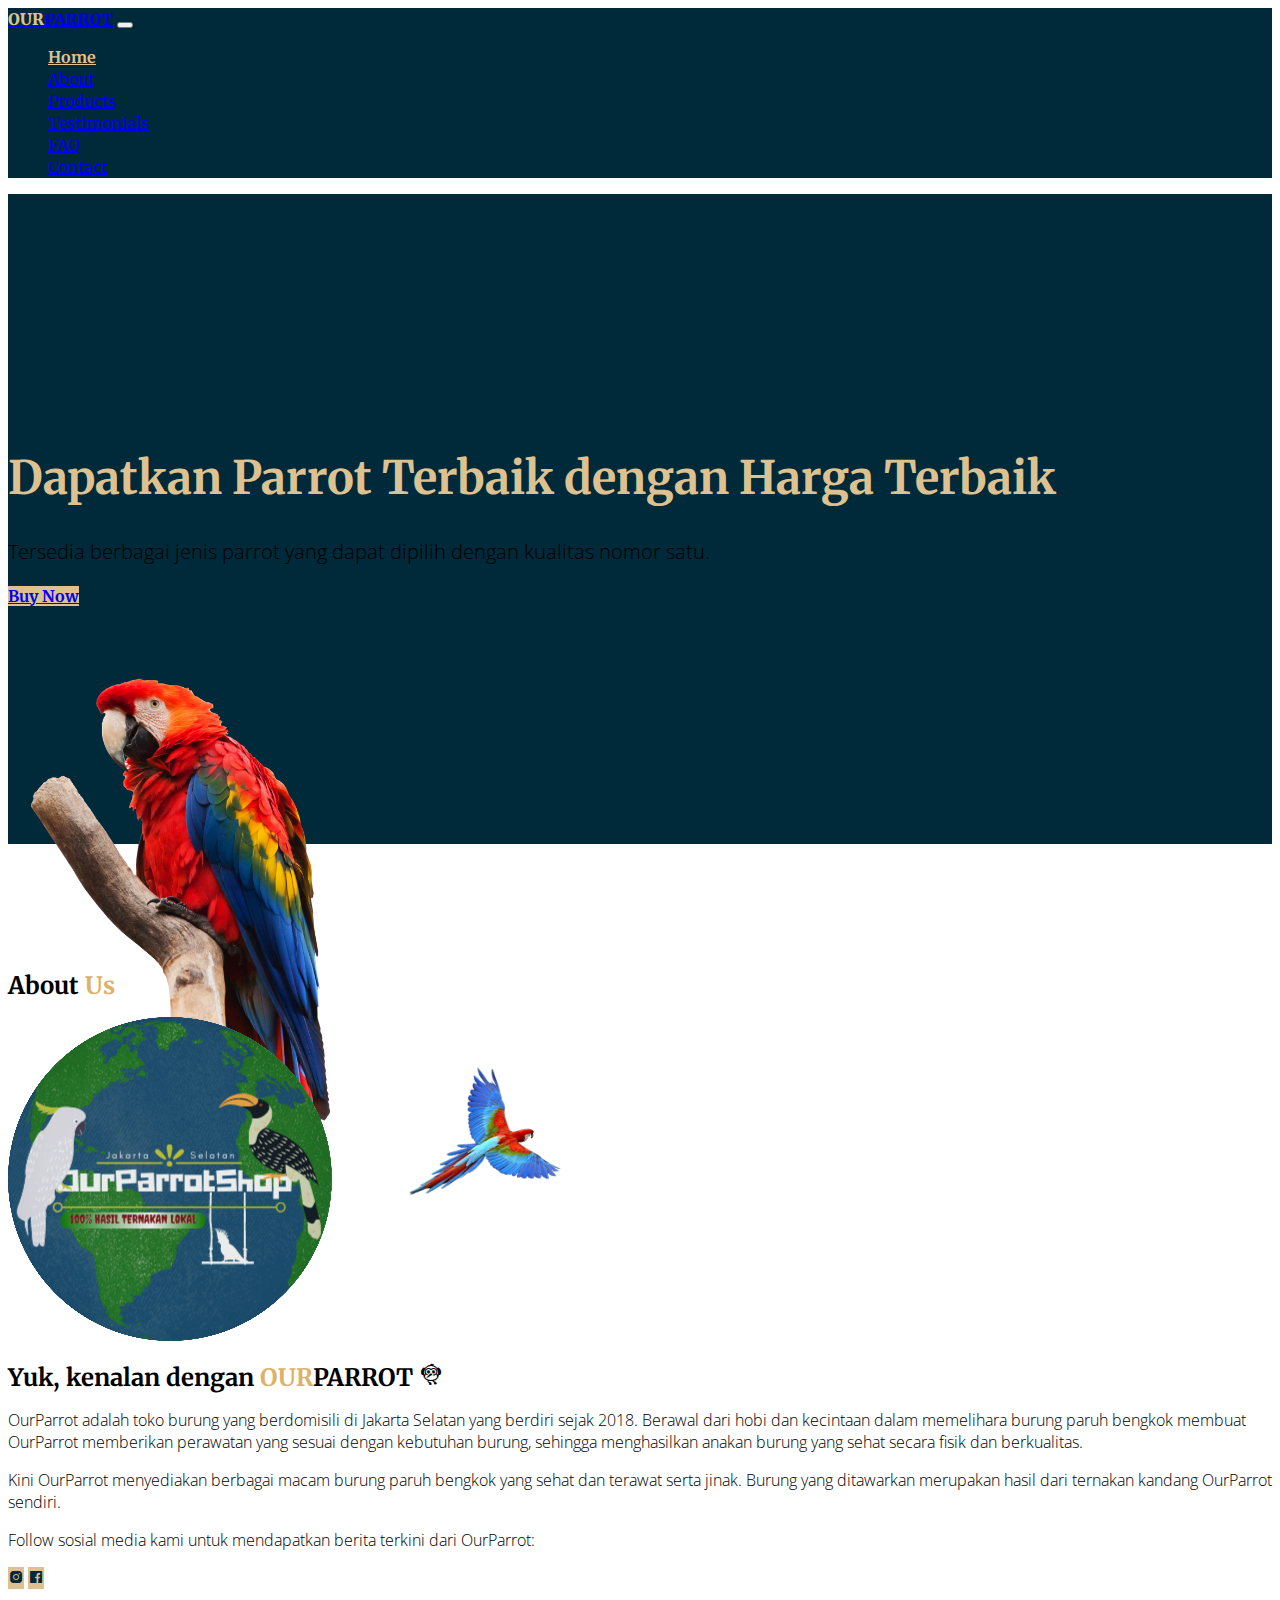
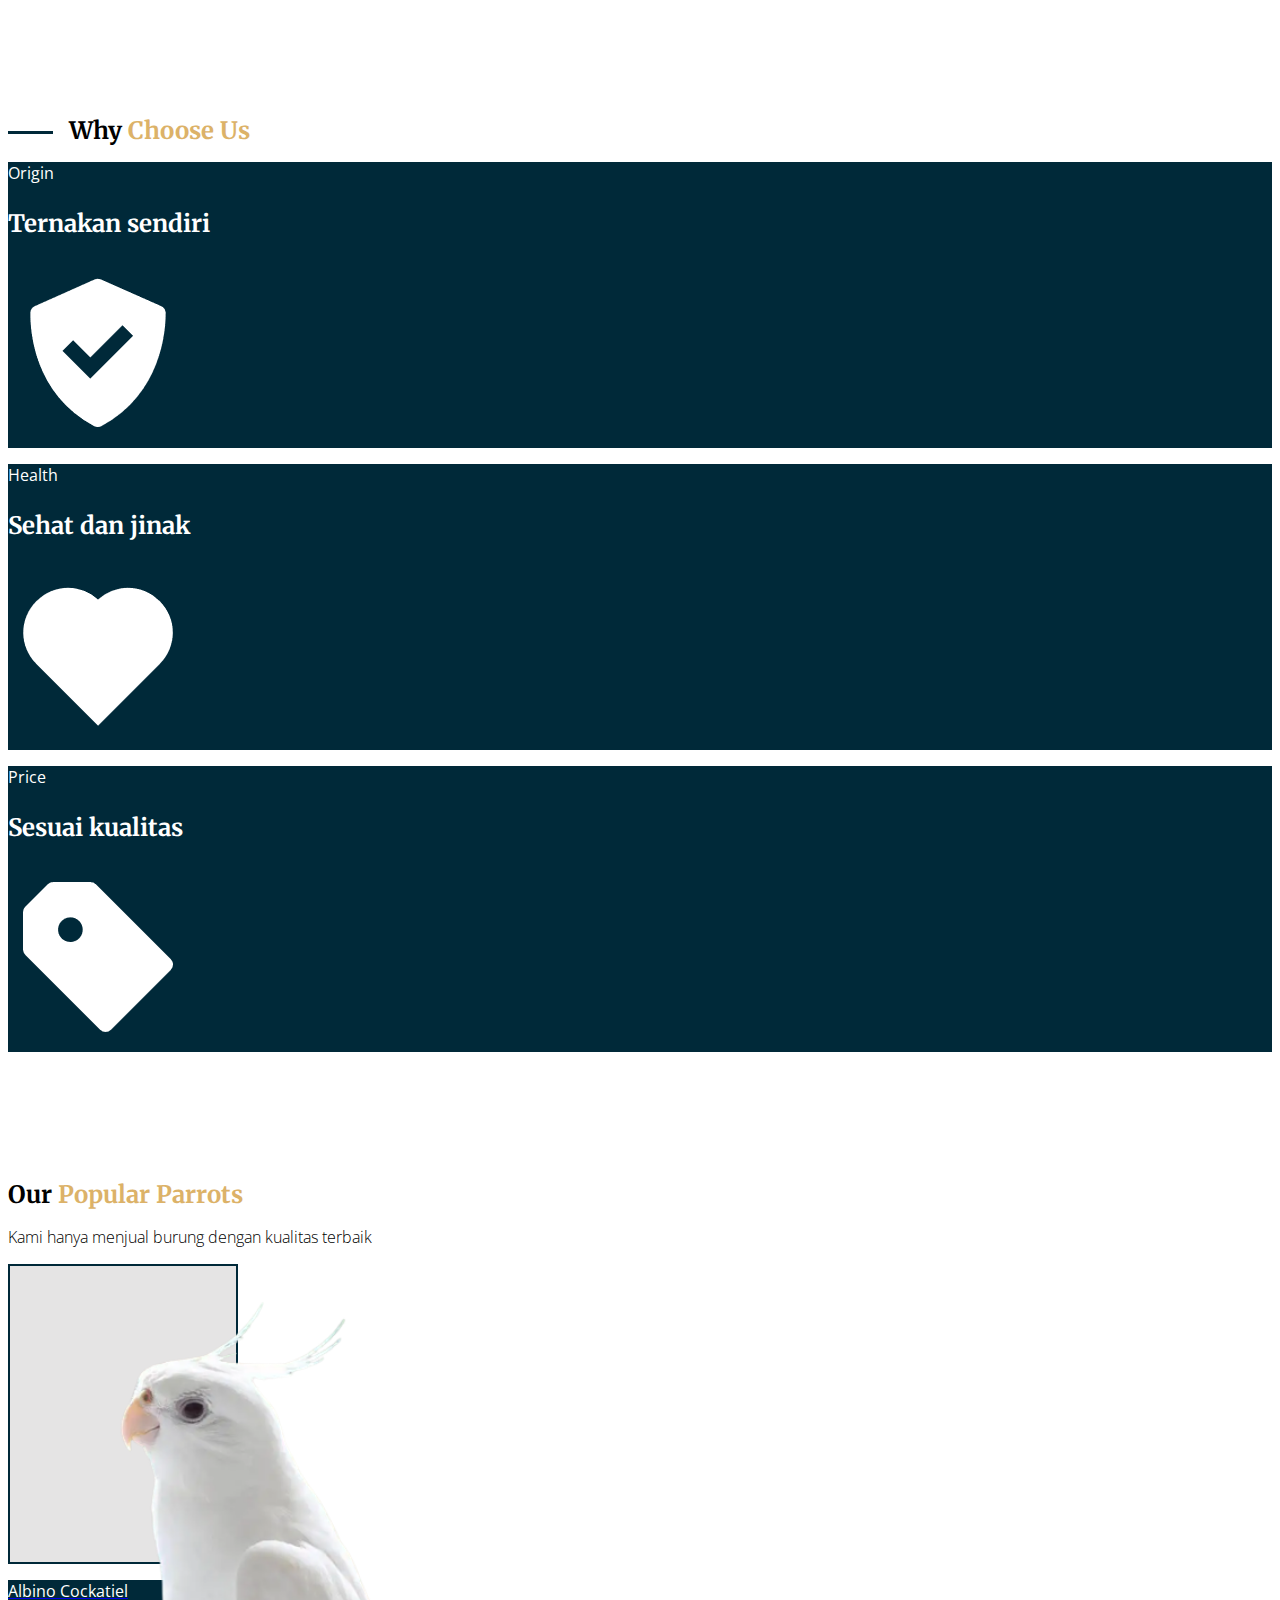
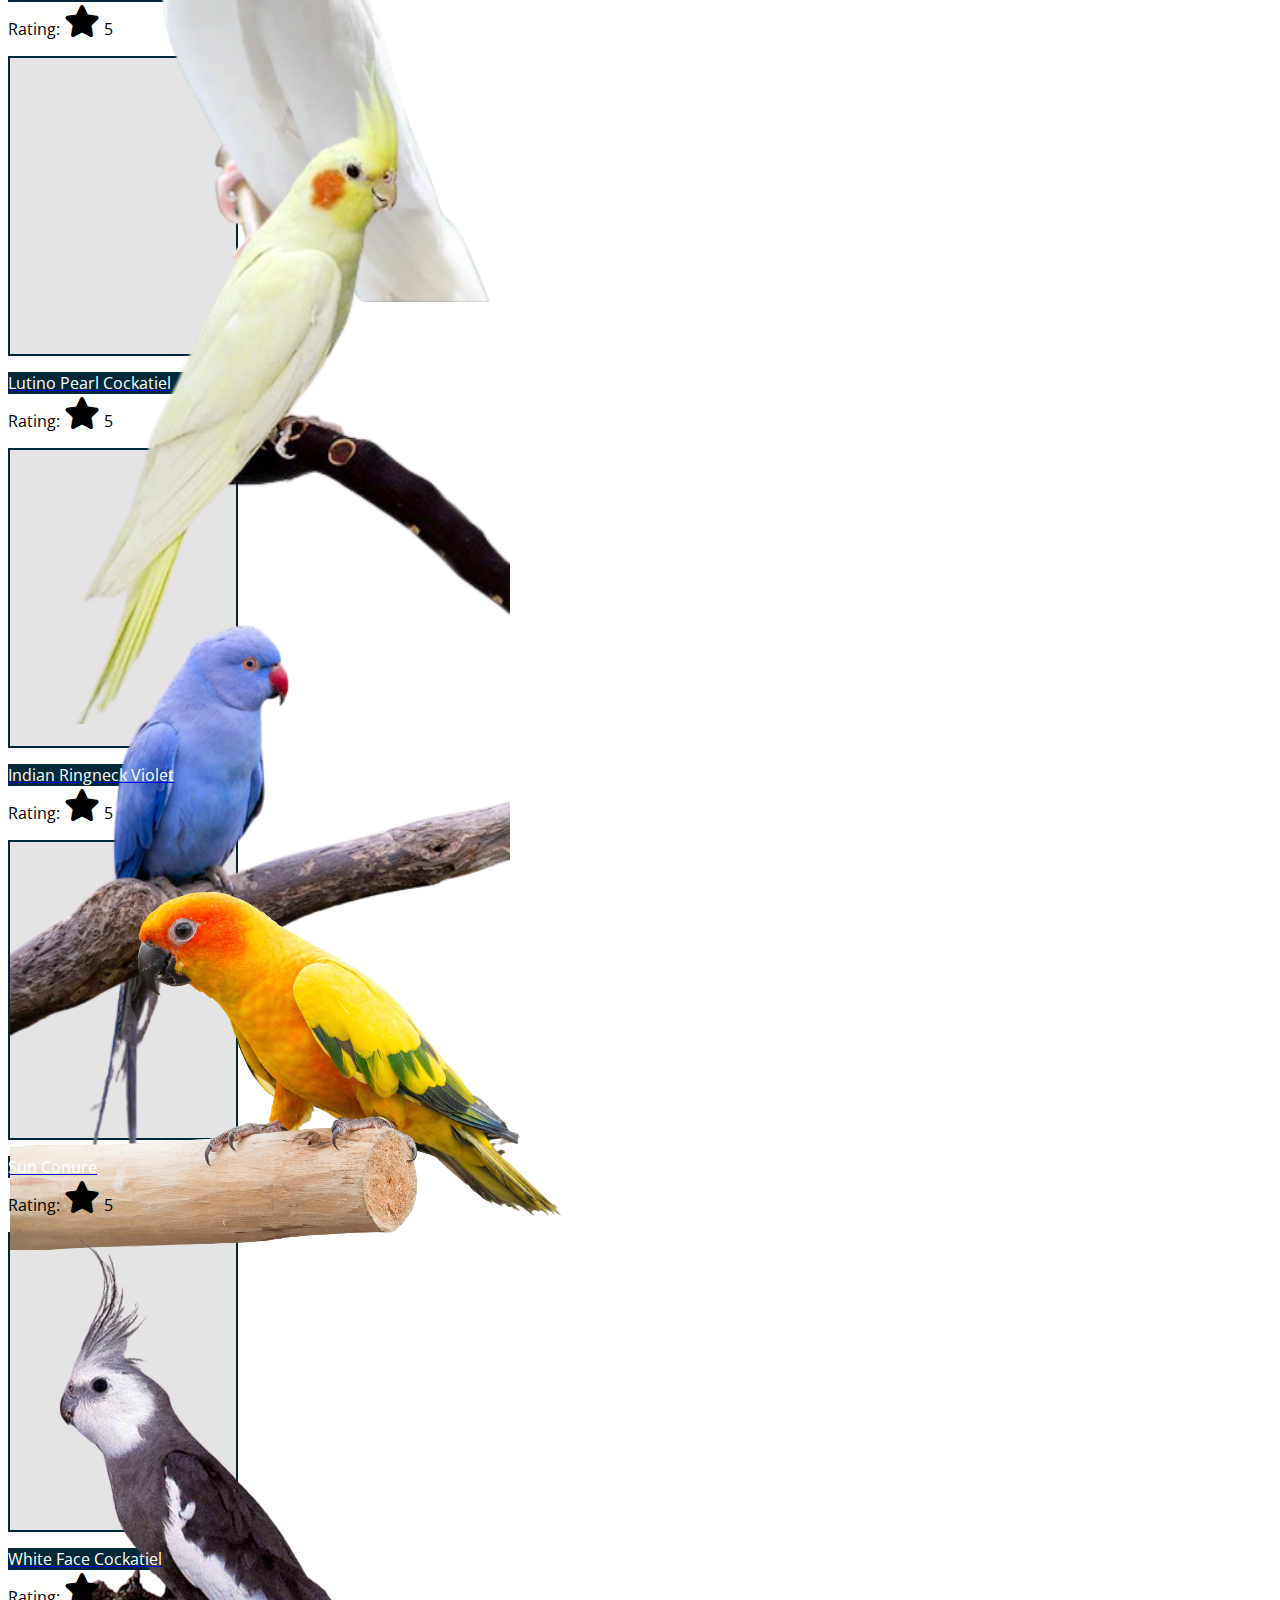
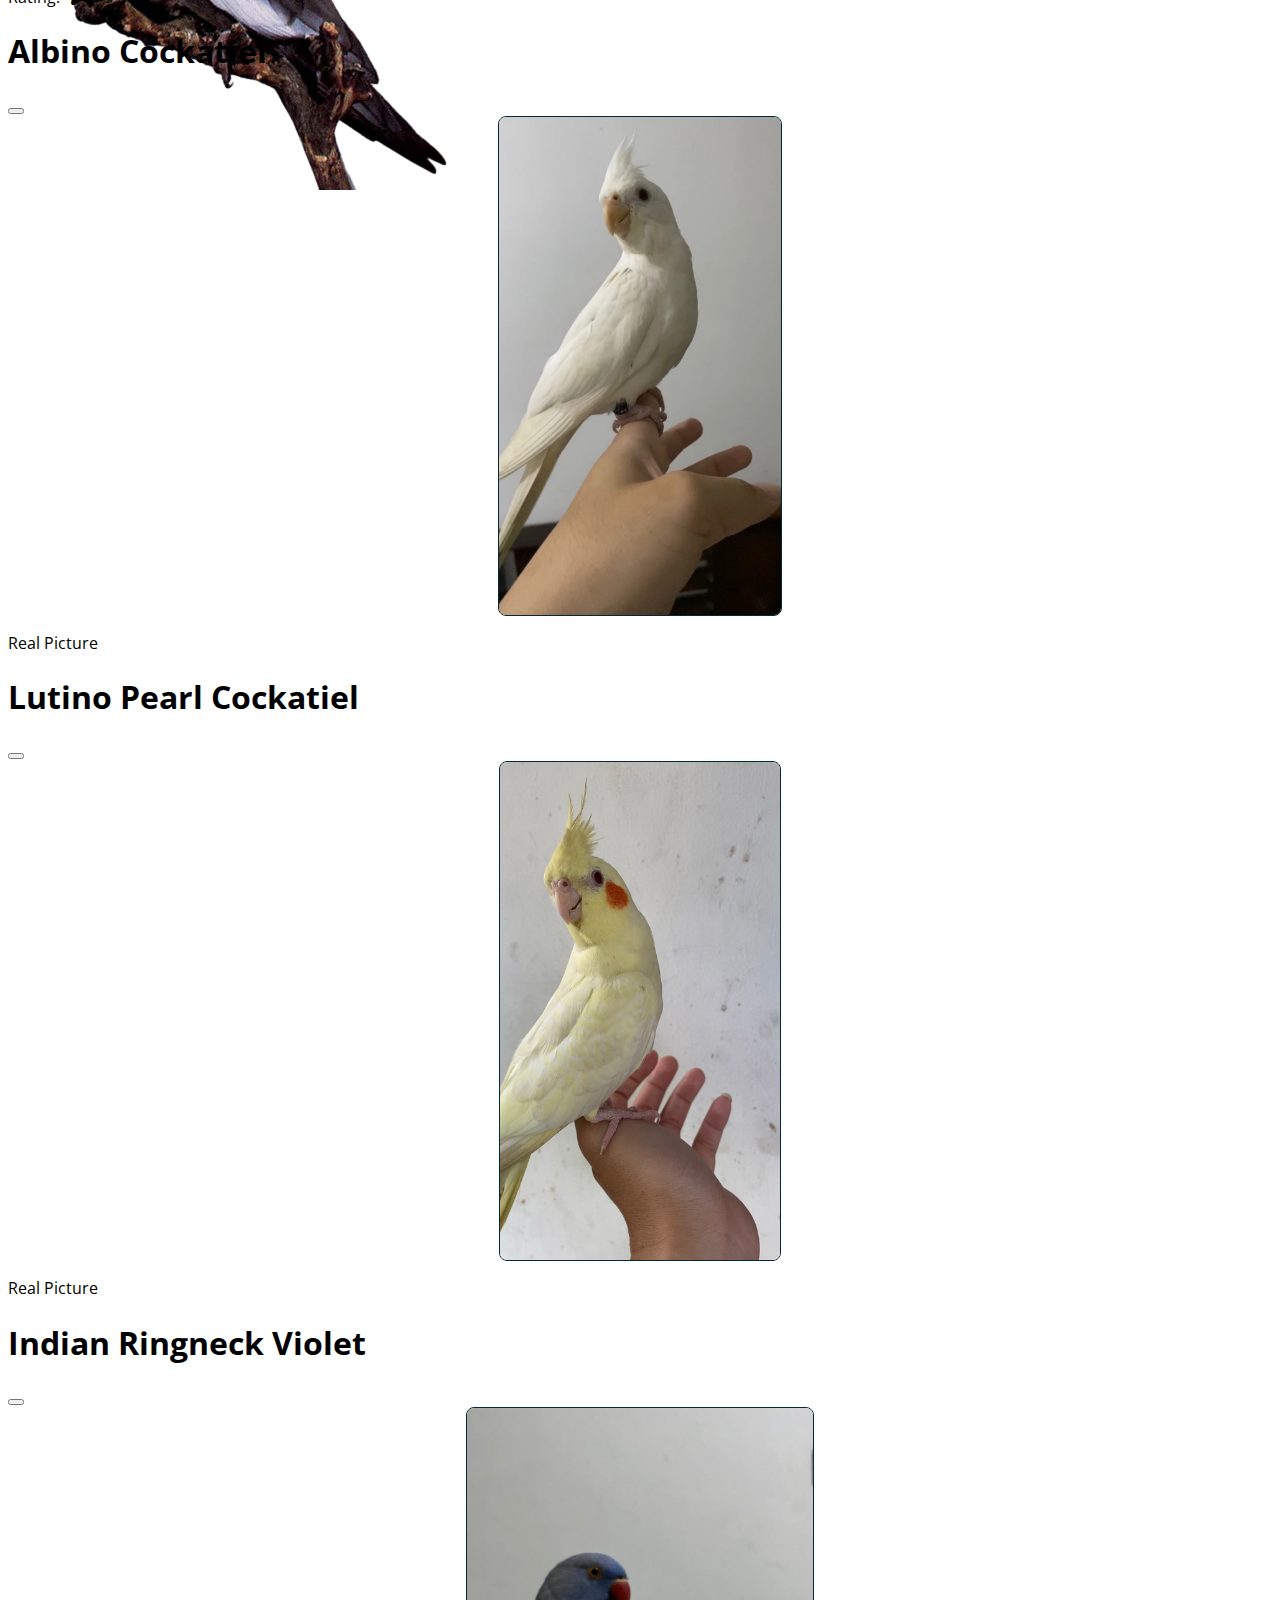
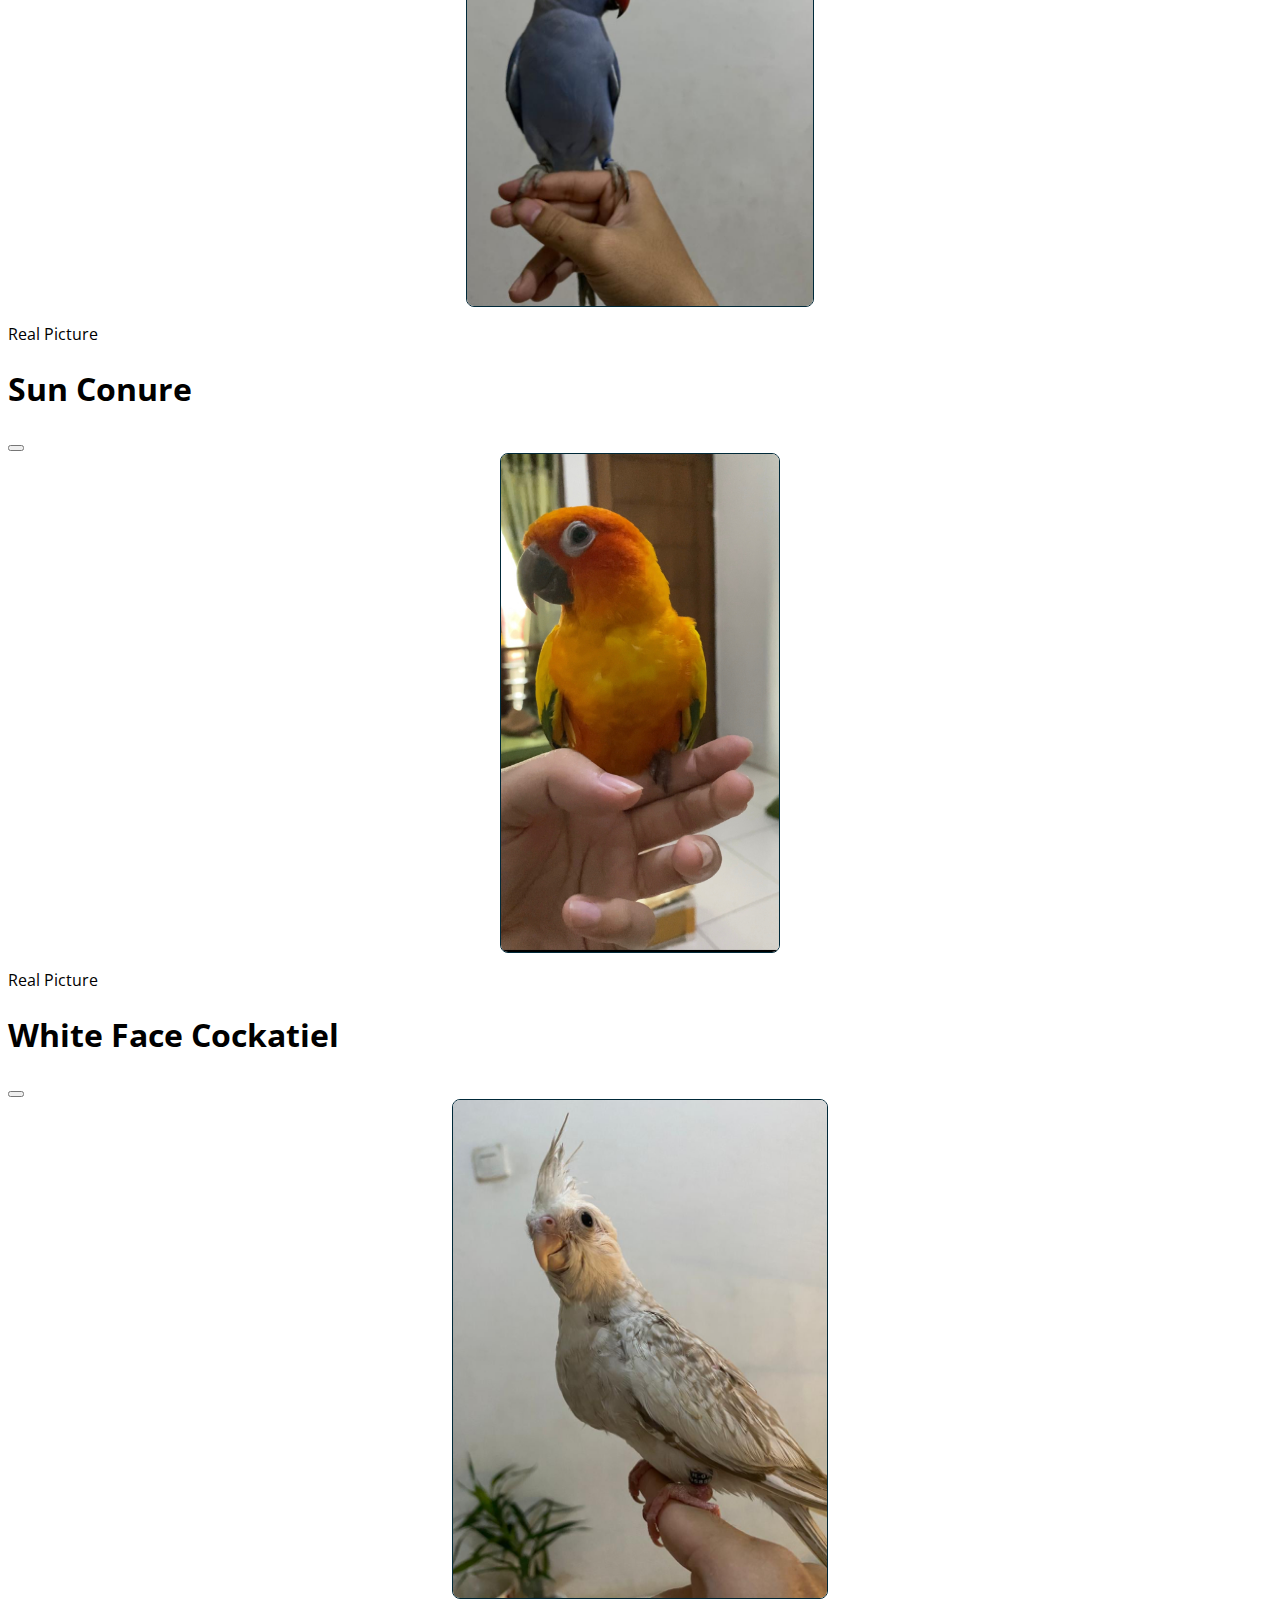
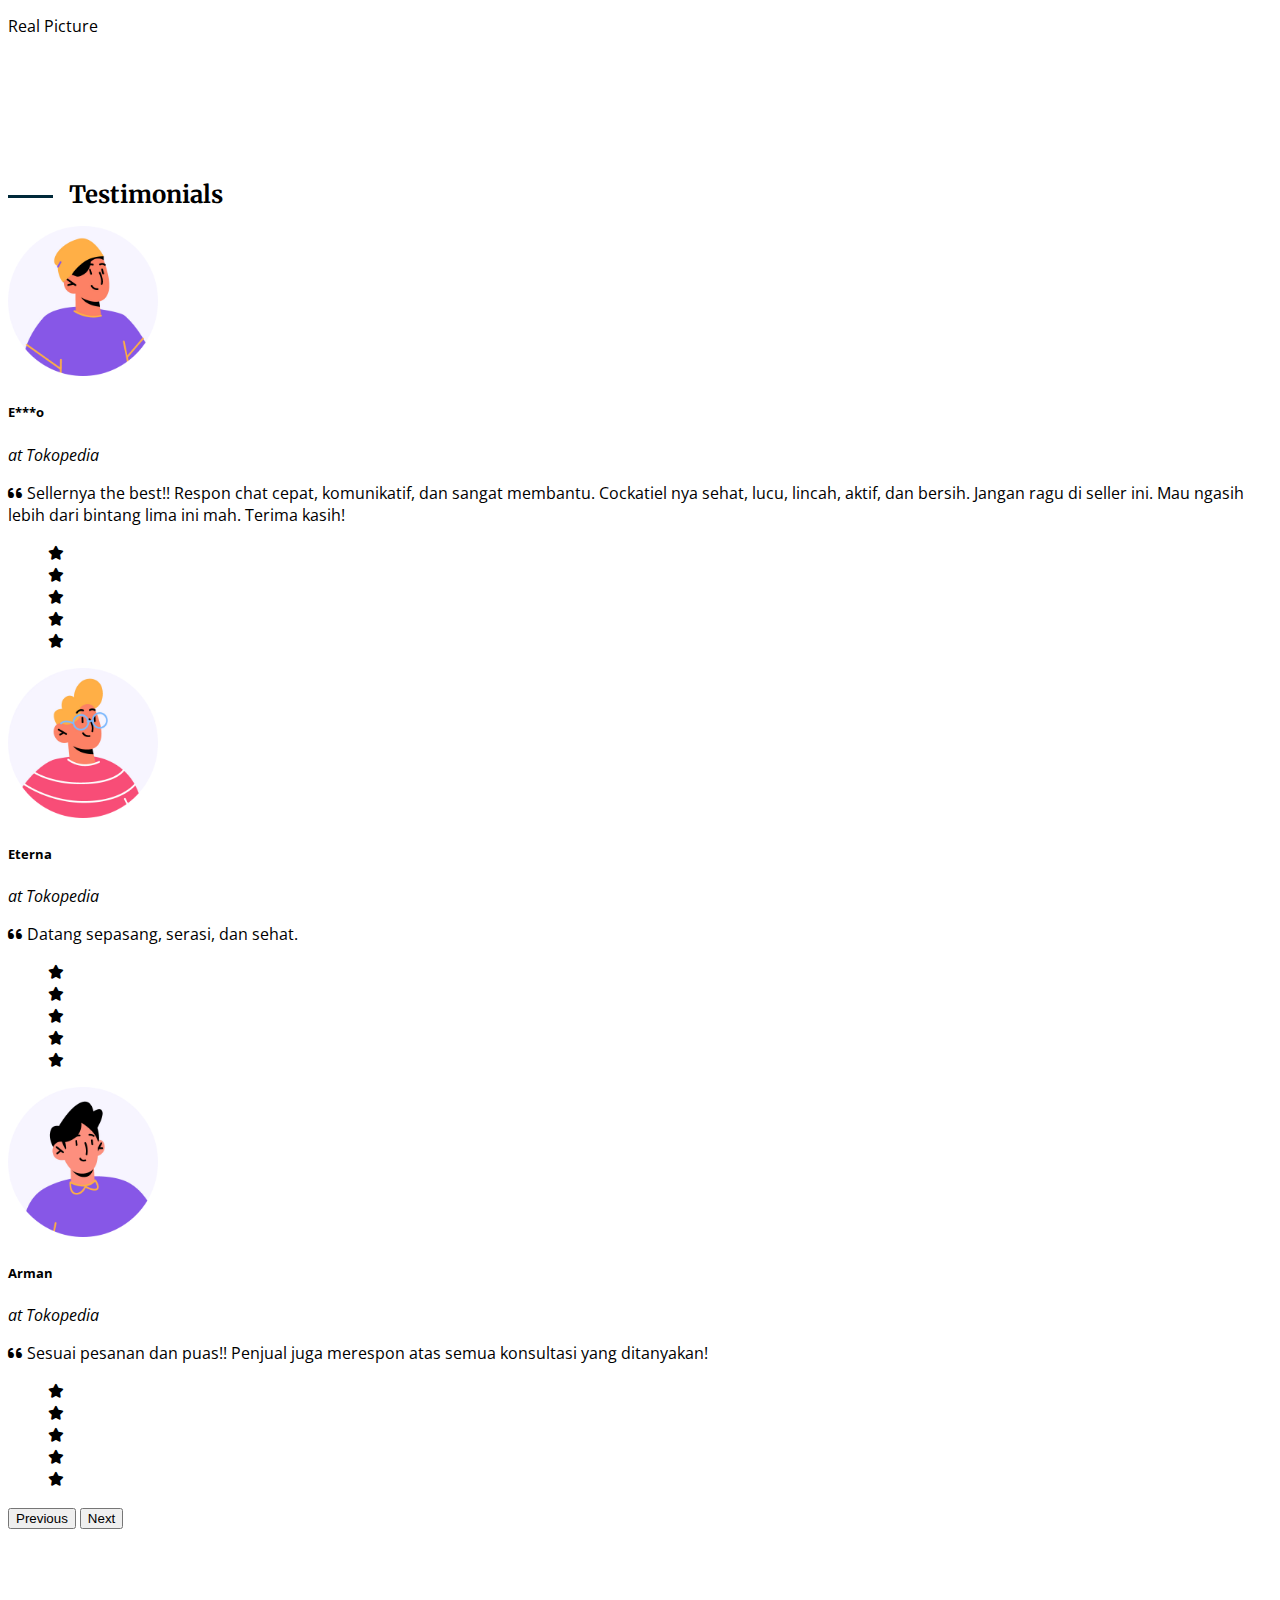
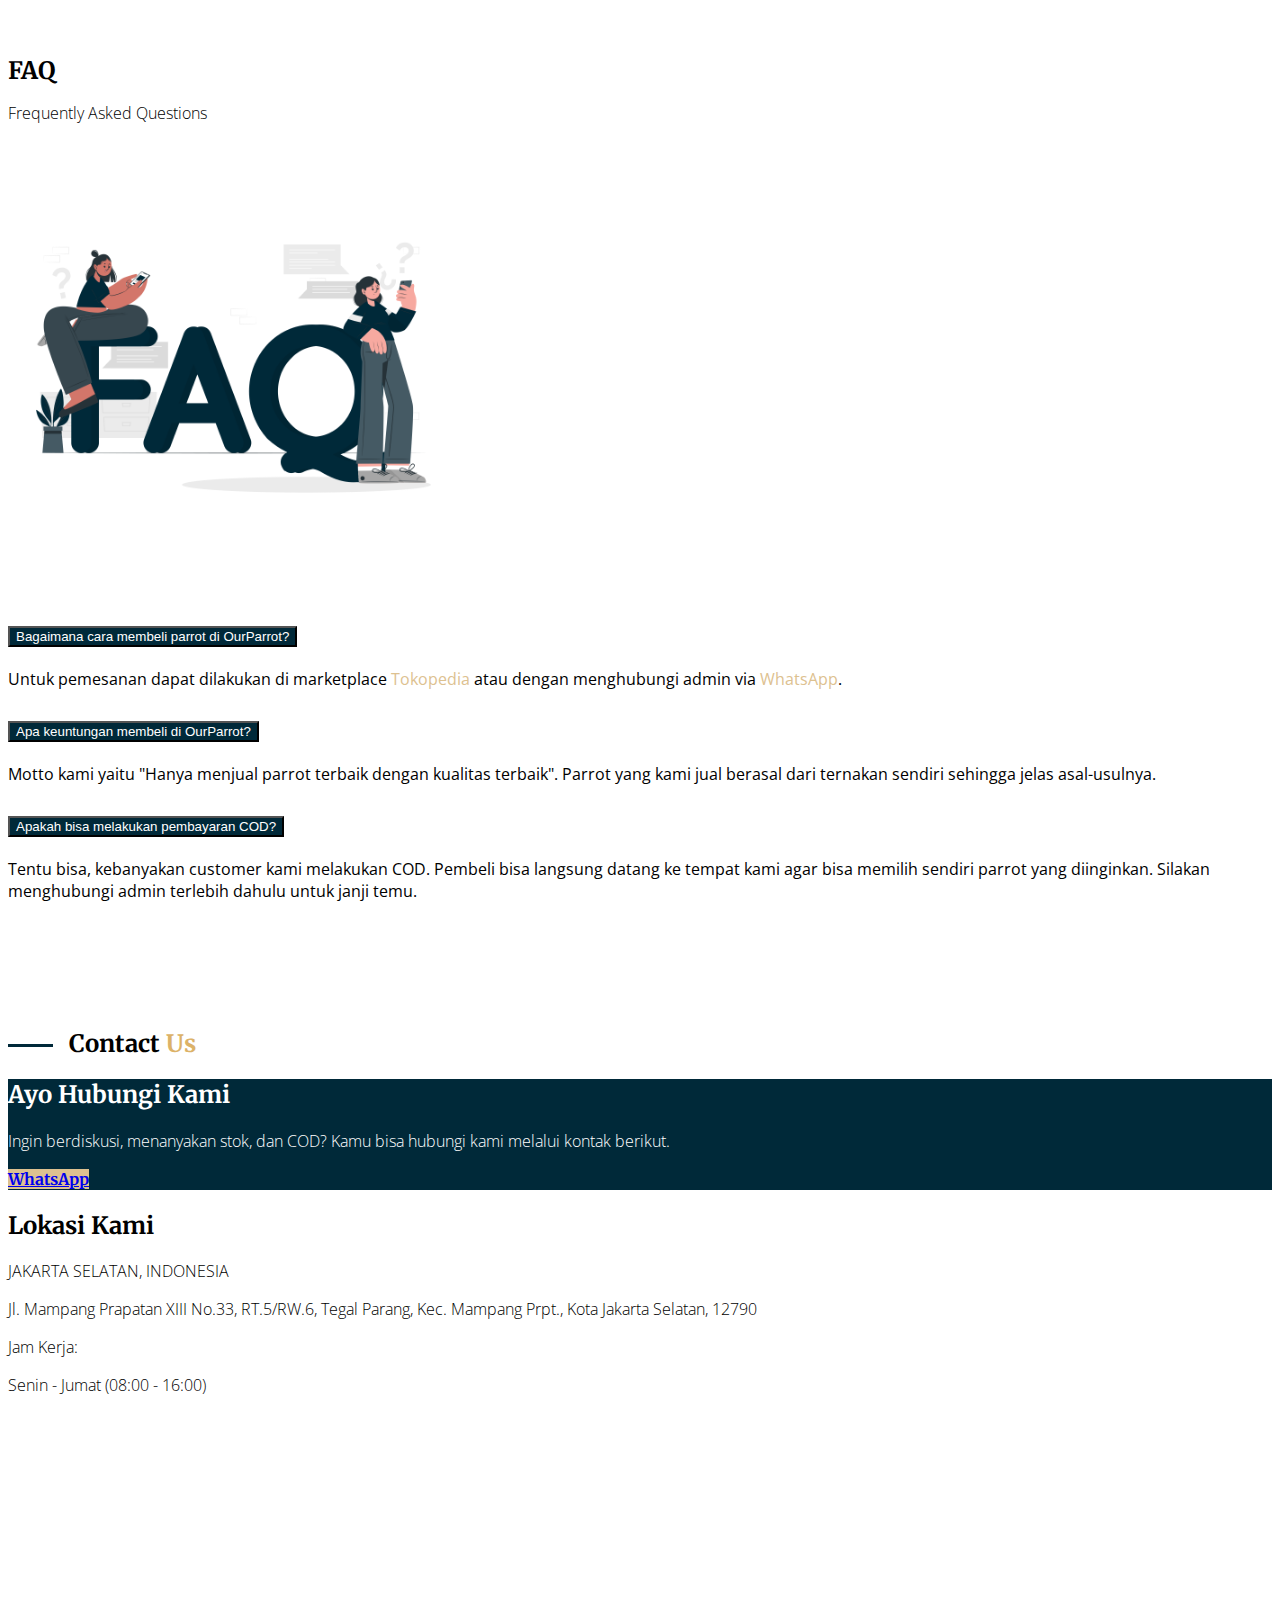
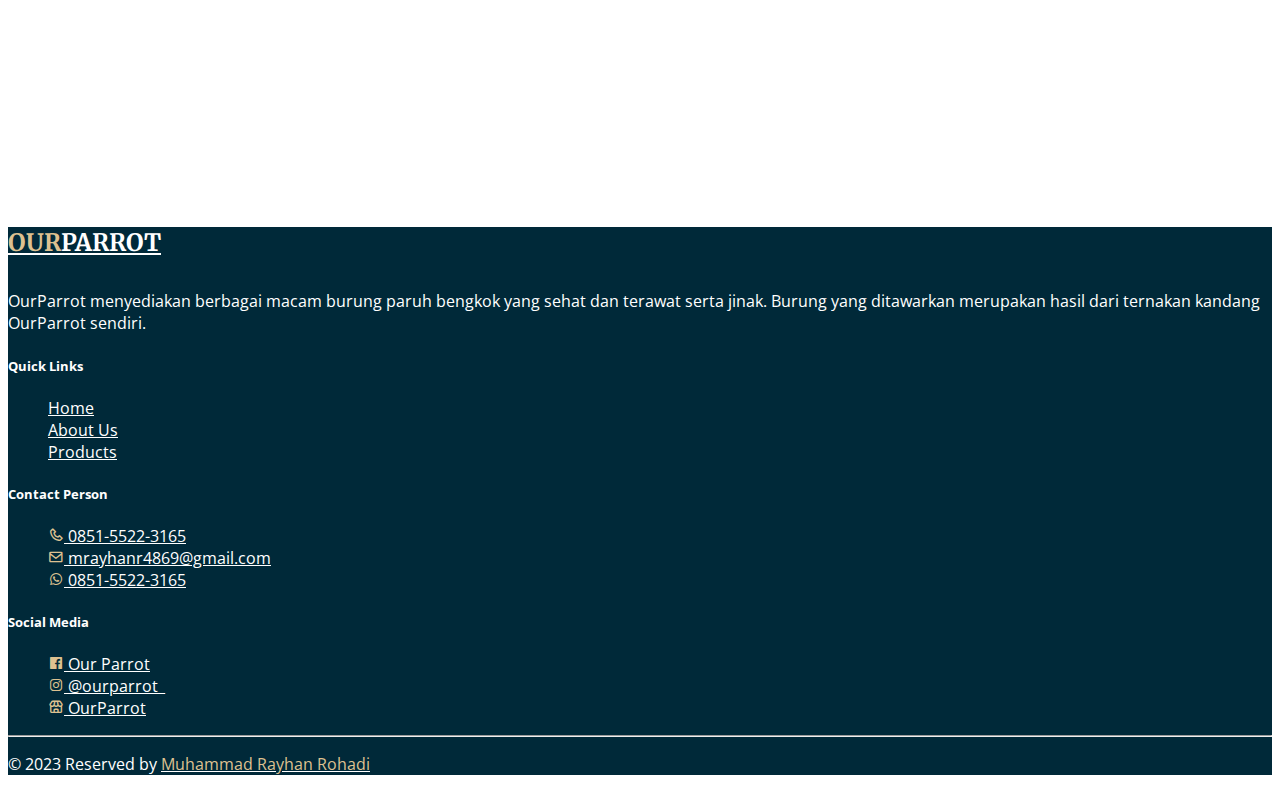
<file: index.html>
<!DOCTYPE html>
<html lang="en">
  <head>
    <meta charset="utf-8" />
    <meta name="viewport" content="width=device-width, initial-scale=1" />
    <title>OurParrot</title>
    <link rel="icon" href="assets/logoweb.png" />
    <!-- Bootstrap CSS -->
    <link href="https://cdn.jsdelivr.net/npm/bootstrap@5.3.0-alpha1/dist/css/bootstrap.min.css" rel="stylesheet" integrity="sha384-GLhlTQ8iRABdZLl6O3oVMWSktQOp6b7In1Zl3/Jr59b6EGGoI1aFkw7cmDA6j6gD" crossorigin="anonymous" />
    <!-- Google Fonts -->
    <link rel="preconnect" href="https://fonts.googleapis.com" />
    <link rel="preconnect" href="https://fonts.gstatic.com" crossorigin />
    <link href="https://fonts.googleapis.com/css2?family=Merriweather:wght@400;700;900&family=Open+Sans:wght@300;400&display=swap" rel="stylesheet" />
    <link rel="stylesheet" href="https://fonts.googleapis.com/css2?family=Material+Symbols+Sharp:opsz,wght,FILL,GRAD@48,700,1,-25" />
    <!-- Boxicons -->
    <link href="https://unpkg.com/boxicons@2.1.4/css/boxicons.min.css" rel="stylesheet" />
    <!-- Font Awesome -->
    <link href="https://cdnjs.cloudflare.com/ajax/libs/font-awesome/6.0.0/css/all.min.css" rel="stylesheet" />
    <!-- Link Swiper's CSS -->
    <!-- <link rel="stylesheet" href="https://cdn.jsdelivr.net/npm/swiper/swiper-bundle.min.css" /> -->
    <!-- Custom CSS -->
    <link rel="stylesheet" href="style.css" />
  </head>
  <body data-bs-spy="scroll" data-bs-target="#navbarNav" data-bs-offset="0" data-bs-smooth-scroll="true" class="scrollspy-example" tabindex="0">
    <header>
      <!-- NavBar -->
      <nav class="navbar navbar-expand-lg navbar-dark fixed-top py-3">
        <div class="container">
          <a class="navbar-brand" href="#"><span>OUR</span>PARROT</a>
          <button class="navbar-toggler" type="button" data-bs-toggle="collapse" data-bs-target="#navbarNav" aria-controls="navbarNav" aria-expanded="false" aria-label="Toggle navigation">
            <span class="navbar-toggler-icon"></span>
          </button>
          <div class="collapse navbar-collapse d-lg-flex justify-content-lg-end align-items-lg-center" id="navbarNav">
            <ul class="navbar-nav">
              <li class="nav-item">
                <a class="nav-link me-3 active" href="#home">Home</a>
              </li>
              <li class="nav-item">
                <a class="nav-link me-3" href="#about">About</a>
              </li>
              <li class="nav-item">
                <a class="nav-link me-3" href="#products">Products</a>
              </li>
              <li class="nav-item">
                <a class="nav-link me-3" href="#testimonials">Testimonials</a>
              </li>
              <li class="nav-item">
                <a class="nav-link me-3" href="#faq">FAQ</a>
              </li>
              <li class="nav-item">
                <a class="nav-link me-3" href="#contact">Contact</a>
              </li>
            </ul>
          </div>
        </div>
      </nav>
    </header>

    <!-- Home -->
    <section class="home rounded-5 rounded-top-0" id="home">
      <div class="container">
        <div class="row">
          <div class="col-lg-6 d-lg-flex flex-lg-column justify-content-end content-left">
            <h1 class="heading">Dapatkan Parrot Terbaik dengan Harga Terbaik</h1>
            <p class="subHeading text-white">Tersedia berbagai jenis parrot yang dapat dipilih dengan kualitas nomor satu.</p>
            <div class="btn-home mt-5">
              <a href="https://www.tokopedia.com/ourpetshop/product" target="_blank" class="btn py-2 py-lg-3 px-3 px-lg-4">Buy Now</a>
            </div>
          </div>
          <div class="col-lg-6 position-relative d-none d-lg-block">
            <img src="assets/hero1.png" class="img-fluid position-absolute img1" alt="parrot1" />
            <img src="assets/hero2.png" class="position-absolute img2" alt="parrot2" />
          </div>
        </div>
      </div>
    </section>

    <!-- About Us -->
    <section class="about section-margin" id="about">
      <div class="container">
        <h1 class="heading text-center">About <span>Us</span></h1>
        <div class="row mt-md-5">
          <div class="col-md-5 my-5 text-center">
            <img src="assets/logoweb.png" class="img-fluid rounded-circle" alt="logoweb" />
          </div>
          <div class="col-md-7 px-5">
            <h1 class="heading">
              Yuk, kenalan dengan <span class="secondary-color">OUR</span>PARROT
              <div class="material-symbols-sharp">flutter_dash</div>
            </h1>
            <p class="subHeading fw-medium">
              OurParrot adalah toko burung yang berdomisili di Jakarta Selatan yang berdiri sejak 2018. Berawal dari hobi dan kecintaan dalam memelihara burung paruh bengkok membuat OurParrot memberikan perawatan yang sesuai dengan kebutuhan burung,
              sehingga menghasilkan anakan burung yang sehat secara fisik dan berkualitas. <br />
            </p>
            <p class="subHeading fw-medium">Kini OurParrot menyediakan berbagai macam burung paruh bengkok yang sehat dan terawat serta jinak. Burung yang ditawarkan merupakan hasil dari ternakan kandang OurParrot sendiri.</p>
            <p class="subHeading fw-medium">Follow sosial media kami untuk mendapatkan berita terkini dari OurParrot:</p>
            <div class="text-start">
              <a href="https://www.instagram.com/ourparrot_/" target="_blank" class="btn fs-4 fw-semibold btn-sosmed rounded-3 px-4 me-2"><i class="bx bxl-instagram-alt bx-tada"></i></a>
              <a href="https://web.facebook.com/people/Our-Parrot/100078687480188/?mibextid=LQQJ4d" target="_blank" class="btn fs-4 fw-semibold btn-sosmed rounded-3 px-4 ms-2"><i class="bx bxl-facebook-square bx-tada"></i></a>
            </div>
          </div>
        </div>
      </div>
    </section>

    <!-- Service -->
    <section class="service section-margin" id="service">
      <div class="container">
        <div class="row">
          <div class="col">
            <h1 class="heading"><span class="strip"></span> Why <span>Choose Us</span></h1>
          </div>
        </div>
        <div class="row mt-5">
          <div class="col-lg-4">
            <div class="card rounded-3">
              <div class="row">
                <div class="col-6">
                  <div class="detail mt-3 p-3">
                    <p class="label">Origin</p>
                    <h3 class="heading">Ternakan sendiri</h3>
                  </div>
                </div>
                <div class="col-6">
                  <div class="img text-center p-3">
                    <img src="assets/check.png" class="img-fluid" alt="check" />
                  </div>
                </div>
              </div>
            </div>
          </div>
          <div class="col-lg-4">
            <div class="card rounded-3 my-4 my-lg-0">
              <div class="row">
                <div class="col-6">
                  <div class="detail mt-3 p-3">
                    <p class="label">Health</p>
                    <h3 class="heading">Sehat dan jinak</h3>
                  </div>
                </div>
                <div class="col-6">
                  <div class="img text-center p-3">
                    <img src="assets/health.png" class="img-fluid" alt="check" />
                  </div>
                </div>
              </div>
            </div>
          </div>
          <div class="col-lg-4">
            <div class="card rounded-3">
              <div class="row">
                <div class="col-6">
                  <div class="detail mt-3 p-3">
                    <p class="label">Price</p>
                    <h3 class="heading">Sesuai kualitas</h3>
                  </div>
                </div>
                <div class="col-6">
                  <div class="img text-center p-3">
                    <img src="assets/price.png" class="img-fluid" alt="check" />
                  </div>
                </div>
              </div>
            </div>
          </div>
        </div>
      </div>
    </section>

    <!-- Product -->
    <section class="product section-margin" id="products">
      <div class="container">
        <div class="row">
          <div class="col text-center">
            <h1 class="heading">Our <span>Popular Parrots</span></h1>
            <p class="subHeading">Kami hanya menjual burung dengan kualitas terbaik</p>
          </div>
        </div>
        <div class="row mt-4 popular d-flex justify-content-center gap-3">
          <!-- Product 1 -->
          <div class="col-md-6 col-12 card-product">
            <a class="btn" data-bs-toggle="modal" data-bs-target="#exampleModal1">
              <div class="img-box rounded-3 text-center">
                <img src="assets/albinoCockatiel.png" style="width: 500px" class="img-fluid" alt="Albino Cockatiel Real Picture" />
              </div>
            </a>
            <div class="detail-product mt-3 d-flex justify-content-between">
              <div class="info w-100 text-center">
                <a href="albino-cockatiel.html" class="text-decoration-none"><p class="label text-center rounded-3 p-2">Albino Cockatiel</p> </a>
                <p class="fw-semibold">Rating: <i class="fas fa-star fa-sm text-warning fs-5"></i> 5</p>
              </div>
            </div>
          </div>
          <!-- Product 2 -->
          <div class="col-md-6 col-12 card-product">
            <a class="btn" data-bs-toggle="modal" data-bs-target="#exampleModal2">
              <div class="img-box rounded-3 text-center">
                <img src="assets/lutinoPearlCockatiel.png" style="width: 500px" class="img-fluid" alt="Lutino Pearl Cockatiel" />
              </div>
            </a>
            <div class="detail-product mt-3 d-flex justify-content-between">
              <div class="info w-100 text-center">
                <a href="lutino-pearl-cockatiel.html" class="text-decoration-none"><p class="label text-center rounded-3 p-2">Lutino Pearl Cockatiel</p> </a>
                <p class="fw-semibold">Rating: <i class="fas fa-star fa-sm text-warning fs-5"></i> 5</p>
              </div>
            </div>
          </div>
          <!-- Product 3 -->
          <div class="col-md-6 col-12 card-product">
            <a class="btn" data-bs-toggle="modal" data-bs-target="#exampleModal3">
              <div class="img-box rounded-3 text-center">
                <img src="assets/indianRingneckViolet.png" style="width: 500px" class="img-fluid" alt="Indian Ringneck Violet" />
              </div>
            </a>
            <div class="detail-product mt-3 d-flex justify-content-between">
              <div class="info w-100 text-center">
                <a href="indian-ringneck-violet.html" class="text-decoration-none"><p class="label text-center rounded-3 p-2">Indian Ringneck Violet</p></a>
                <p class="fw-semibold">Rating: <i class="fas fa-star fa-sm text-warning fs-5"></i> 5</p>
              </div>
            </div>
          </div>
          <!-- Product 4 -->
          <div class="col-md-6 col-12 card-product">
            <a class="btn" data-bs-toggle="modal" data-bs-target="#exampleModal4">
              <div class="img-box rounded-3 text-center">
                <img src="assets/sunConure.png" class="img-fluid pt-5" alt="Sun Conure" />
              </div>
            </a>
            <div class="detail-product mt-3 d-flex justify-content-between">
              <div class="info w-100 text-center">
                <a href="sun-conure.html" class="text-decoration-none"><p class="label text-center rounded-3 p-2">Sun Conure</p></a>
                <p class="fw-semibold">Rating: <i class="fas fa-star fa-sm text-warning fs-5"></i> 5</p>
              </div>
            </div>
          </div>
          <!-- Product 5 -->
          <div class="col-md-6 col-12 card-product">
            <a class="btn" data-bs-toggle="modal" data-bs-target="#exampleModal5">
              <div class="img-box rounded-3 text-center">
                <img src="assets/whiteFaceCockatiel.png" class="img-fluid" alt="White Face Cockatiel" />
              </div>
            </a>
            <div class="detail-product mt-3 d-flex justify-content-between">
              <div class="info w-100 text-center">
                <a href="white-face-cockatiel.html" class="text-decoration-none"><p class="label text-center rounded-3 p-2">White Face Cockatiel</p></a>
                <p class="fw-semibold">Rating: <i class="fas fa-star fa-sm text-warning fs-5"></i> 5</p>
              </div>
            </div>
          </div>
        </div>
      </div>
      <!-- Modal 1 -->
      <div class="modal fade" id="exampleModal1" tabindex="-1" aria-labelledby="exampleModalLabel" aria-hidden="true">
        <div class="modal-dialog modal-lg">
          <div class="modal-content">
            <div class="modal-header">
              <h1 class="modal-title fs-5" id="exampleModalLabel">Albino Cockatiel</h1>
              <button type="button" class="btn-close p-3" data-bs-dismiss="modal" aria-label="Close"></button>
            </div>
            <div class="modal-body">
              <div class="container-fluid">
                <div class="row">
                  <div class="col">
                    <img class="img-fluid" src="assets/galleryAlbinoCockatiel.jpg" alt="Albino Cockatiel Real Picture" />
                    <p class="text-center fw-medium py-2">Real Picture</p>
                  </div>
                </div>
              </div>
            </div>
          </div>
        </div>
      </div>
      <!-- Modal 2 -->
      <div class="modal fade" id="exampleModal2" tabindex="-1" aria-labelledby="exampleModalLabel" aria-hidden="true">
        <div class="modal-dialog modal-lg">
          <div class="modal-content">
            <div class="modal-header">
              <h1 class="modal-title fs-5" id="exampleModalLabel">Lutino Pearl Cockatiel</h1>
              <button type="button" class="btn-close p-3" data-bs-dismiss="modal" aria-label="Close"></button>
            </div>
            <div class="modal-body">
              <div class="container-fluid">
                <div class="row">
                  <div class="col">
                    <img class="img-fluid" src="assets/galleryLutinoPearlCockatiel.jpg" alt="Lutino Pearl Cockatiel Real Picture" />
                    <p class="text-center fw-medium py-2">Real Picture</p>
                  </div>
                </div>
              </div>
            </div>
          </div>
        </div>
      </div>
      <!-- Modal 3 -->
      <div class="modal fade" id="exampleModal3" tabindex="-1" aria-labelledby="exampleModalLabel" aria-hidden="true">
        <div class="modal-dialog modal-lg">
          <div class="modal-content">
            <div class="modal-header">
              <h1 class="modal-title fs-5" id="exampleModalLabel">Indian Ringneck Violet</h1>
              <button type="button" class="btn-close p-3" data-bs-dismiss="modal" aria-label="Close"></button>
            </div>
            <div class="modal-body">
              <div class="container-fluid">
                <div class="row">
                  <div class="col">
                    <img class="img-fluid" src="assets/galleryIndianRingneckViolet.jpg" alt="Indian Ringneck Violet Real Picture" />
                    <p class="text-center fw-medium py-2">Real Picture</p>
                  </div>
                </div>
              </div>
            </div>
          </div>
        </div>
      </div>
      <!-- Modal 4 -->
      <div class="modal fade" id="exampleModal4" tabindex="-1" aria-labelledby="exampleModalLabel" aria-hidden="true">
        <div class="modal-dialog modal-lg">
          <div class="modal-content">
            <div class="modal-header">
              <h1 class="modal-title fs-5" id="exampleModalLabel">Sun Conure</h1>
              <button type="button" class="btn-close p-3" data-bs-dismiss="modal" aria-label="Close"></button>
            </div>
            <div class="modal-body">
              <div class="container-fluid">
                <div class="row">
                  <div class="col">
                    <img class="img-fluid" src="assets/gallerySunConure.jpg" alt="Sun Conure Real Picture" />
                    <p class="text-center fw-medium py-2">Real Picture</p>
                  </div>
                </div>
              </div>
            </div>
          </div>
        </div>
      </div>
      <!-- Modal 5 -->
      <div class="modal fade" id="exampleModal5" tabindex="-1" aria-labelledby="exampleModalLabel" aria-hidden="true">
        <div class="modal-dialog modal-lg">
          <div class="modal-content">
            <div class="modal-header">
              <h1 class="modal-title fs-5" id="exampleModalLabel">White Face Cockatiel</h1>
              <button type="button" class="btn-close p-3" data-bs-dismiss="modal" aria-label="Close"></button>
            </div>
            <div class="modal-body">
              <div class="container-fluid">
                <div class="row">
                  <div class="col">
                    <img class="img-fluid" src="assets/galleryWhiteFaceCockatiel.jpg" alt="White Face Cockatiel Real Picture" />
                    <p class="text-center fw-medium py-2">Real Picture</p>
                  </div>
                </div>
              </div>
            </div>
          </div>
        </div>
      </div>
    </section>

    <!-- Testimonials -->
    <section class="testimonials section-margin" id="testimonials">
      <div class="container">
        <div class="row">
          <div class="col">
            <h1 class="heading mb-5"><span class="strip"></span> Testimonials</h1>
          </div>
        </div>
        <!-- Carousel Wrapper -->
        <div id="carouselExample" class="carousel slide">
          <div class="carousel-inner">
            <div class="carousel-item active">
              <div class="text-center">
                <img class="rounded-circle shadow-1-strong mb-4" src="assets/avatar1.png" alt="avatar" style="width: 150px" />
                <div class="row d-flex justify-content-center">
                  <div class="col-lg-8">
                    <h5 class="mb-3">E***o</h5>
                    <p><i>at Tokopedia</i></p>
                    <p class="text-muted">
                      <i class="fas fa-quote-left pe-2"></i>
                      Sellernya the best!! Respon chat cepat, komunikatif, dan sangat membantu. Cockatiel nya sehat, lucu, lincah, aktif, dan bersih. Jangan ragu di seller ini. Mau ngasih lebih dari bintang lima ini mah. Terima kasih!
                    </p>
                  </div>
                </div>
              </div>
              <ul class="list-unstyled d-flex justify-content-center text-warning mb-0">
                <li><i class="fas fa-star fa-sm"></i></li>
                <li><i class="fas fa-star fa-sm"></i></li>
                <li><i class="fas fa-star fa-sm"></i></li>
                <li><i class="fas fa-star fa-sm"></i></li>
                <li><i class="fas fa-star fa-sm"></i></li>
              </ul>
            </div>
            <div class="carousel-item">
              <div class="text-center">
                <img class="rounded-circle shadow-1-strong mb-4" src="assets/avatar2.png" alt="avatar" style="width: 150px" />
                <div class="row d-flex justify-content-center">
                  <div class="col-lg-8">
                    <h5 class="mb-3">Eterna</h5>
                    <p><i>at Tokopedia</i></p>
                    <p class="text-muted">
                      <i class="fas fa-quote-left pe-2"></i>
                      Datang sepasang, serasi, dan sehat.
                    </p>
                  </div>
                </div>
              </div>
              <ul class="list-unstyled d-flex justify-content-center text-warning mb-0">
                <li><i class="fas fa-star fa-sm"></i></li>
                <li><i class="fas fa-star fa-sm"></i></li>
                <li><i class="fas fa-star fa-sm"></i></li>
                <li><i class="fas fa-star fa-sm"></i></li>
                <li><i class="fas fa-star fa-sm"></i></li>
              </ul>
            </div>
            <div class="carousel-item">
              <div class="text-center">
                <img class="rounded-circle shadow-1-strong mb-4" src="assets/avatar3.png" alt="avatar" style="width: 150px" />
                <div class="row d-flex justify-content-center">
                  <div class="col-lg-8">
                    <h5 class="mb-3">Arman</h5>
                    <p><i>at Tokopedia</i></p>
                    <p class="text-muted">
                      <i class="fas fa-quote-left pe-2"></i>
                      Sesuai pesanan dan puas!! Penjual juga merespon atas semua konsultasi yang ditanyakan!
                    </p>
                  </div>
                </div>
              </div>
              <ul class="list-unstyled d-flex justify-content-center text-warning mb-0">
                <li><i class="fas fa-star fa-sm"></i></li>
                <li><i class="fas fa-star fa-sm"></i></li>
                <li><i class="fas fa-star fa-sm"></i></li>
                <li><i class="fas fa-star fa-sm"></i></li>
                <li><i class="fas fa-star fa-sm"></i></li>
              </ul>
            </div>
          </div>
          <button class="carousel-control-prev" type="button" data-bs-target="#carouselExample" data-bs-slide="prev">
            <span class="carousel-control-prev-icon rounded" aria-hidden="true"></span>
            <span class="visually-hidden">Previous</span>
          </button>
          <button class="carousel-control-next" type="button" data-bs-target="#carouselExample" data-bs-slide="next">
            <span class="carousel-control-next-icon rounded" aria-hidden="true"></span>
            <span class="visually-hidden">Next</span>
          </button>
        </div>
        <!-- Carousel Wrapper -->
      </div>
    </section>

    <!-- FAQ -->
    <section class="faq section-margin" id="faq">
      <div class="container">
        <div class="row">
          <div class="col text-center mb-4">
            <h1 class="heading">FAQ</h1>
            <p class="subHeading">Frequently Asked Questions</p>
          </div>
        </div>
        <div class="row">
          <div class="d-none d-md-block col-md-6">
            <div class="container text-center">
              <img class="img-fluid" src="assets/faqs.png" style="height: 450px" alt="faq" />
            </div>
          </div>
          <div class="col-md-6">
            <div class="accordion" id="accordionExample">
              <div class="accordion-item">
                <h2 class="accordion-header" id="headingOne">
                  <button class="accordion-button" type="button" data-bs-toggle="collapse" data-bs-target="#collapseOne" aria-expanded="true" aria-controls="collapseOne">Bagaimana cara membeli parrot di OurParrot?</button>
                </h2>
                <div id="collapseOne" class="accordion-collapse collapse show" aria-labelledby="headingOne" data-bs-parent="#accordionExample">
                  <div class="accordion-body">
                    Untuk pemesanan dapat dilakukan di marketplace <a href="https://www.tokopedia.com/ourpetshop/product">Tokopedia</a> atau dengan menghubungi admin via <a href="https://wa.me/6285155223165">WhatsApp</a>.
                  </div>
                </div>
              </div>
              <div class="accordion-item">
                <h2 class="accordion-header" id="headingTwo">
                  <button class="accordion-button collapsed" type="button" data-bs-toggle="collapse" data-bs-target="#collapseTwo" aria-expanded="false" aria-controls="collapseTwo">Apa keuntungan membeli di OurParrot?</button>
                </h2>
                <div id="collapseTwo" class="accordion-collapse collapse" aria-labelledby="headingTwo" data-bs-parent="#accordionExample">
                  <div class="accordion-body">Motto kami yaitu "Hanya menjual parrot terbaik dengan kualitas terbaik". Parrot yang kami jual berasal dari ternakan sendiri sehingga jelas asal-usulnya.</div>
                </div>
              </div>
              <div class="accordion-item">
                <h2 class="accordion-header" id="headingThree">
                  <button class="accordion-button collapsed" type="button" data-bs-toggle="collapse" data-bs-target="#collapseThree" aria-expanded="false" aria-controls="collapseThree">Apakah bisa melakukan pembayaran COD?</button>
                </h2>
                <div id="collapseThree" class="accordion-collapse collapse" aria-labelledby="headingThree" data-bs-parent="#accordionExample">
                  <div class="accordion-body">
                    Tentu bisa, kebanyakan customer kami melakukan COD. Pembeli bisa langsung datang ke tempat kami agar bisa memilih sendiri parrot yang diinginkan. Silakan menghubungi admin terlebih dahulu untuk janji temu.
                  </div>
                </div>
              </div>
            </div>
          </div>
        </div>
      </div>
    </section>

    <!-- Contact Us -->
    <section class="contact section-margin" id="contact">
      <div class="container">
        <div class="row mb-5">
          <div class="col">
            <h1 class="heading"><span class="strip"></span> Contact <span>Us</span></h1>
          </div>
        </div>
        <!-- Banner Contact -->
        <div class="contact-banner rounded-4">
          <div class="row mb-5">
            <div class="col-md-8">
              <div class="contact-banner-body p-5">
                <h2 class="heading">Ayo Hubungi Kami</h2>
                <p class="subHeading">Ingin berdiskusi, menanyakan stok, dan COD? Kamu bisa hubungi kami melalui kontak berikut.</p>
              </div>
            </div>
            <div class="col-md-4">
              <div class="contact-banner-button">
                <div class="btn-contact mt-md-5 mb-5 text-center">
                  <a href="https://wa.me/6285155223165" class="btn py-2 py-lg-3 px-3 px-lg-4">WhatsApp</a>
                </div>
              </div>
            </div>
          </div>
        </div>
        <!-- Location -->
        <div class="location mb-5">
          <div class="row">
            <div class="col-md-6">
              <h2 class="heading fs-3 pt-2">Lokasi Kami</h2>
              <p class="subHeading fs-5 fw-medium fs-5">JAKARTA SELATAN, INDONESIA</p>
              <p class="subHeading fw-light">Jl. Mampang Prapatan XIII No.33, RT.5/RW.6, Tegal Parang, Kec. Mampang Prpt., Kota Jakarta Selatan, 12790</p>
              <p class="subHeading fw-bolder">Jam Kerja:</p>
              <p class="subHeading fw-normal">Senin - Jumat (08:00 - 16:00)</p>
            </div>
            <div class="col-md-6 d-flex align-items-center">
              <div class="container-fluid">
                <iframe
                  src="https://www.google.com/maps/embed?pb=!1m14!1m12!1m3!1d247.88087471180586!2d106.82489987608896!3d-6.251344574275714!2m3!1f0!2f0!3f0!3m2!1i1024!2i768!4f13.1!5e0!3m2!1sen!2sid!4v1673227828028!5m2!1sen!2sid"
                  width="100%"
                  height="1000px"
                  style="border: 4px solid #fff; max-height: 270px"
                  allowfullscreen=""
                  loading="lazy"
                  referrerpolicy="no-referrer-when-downgrade"
                ></iframe>
              </div>
            </div>
          </div>
        </div>
      </div>
    </section>

    <!-- Footer -->
    <footer class="rounded-5 rounded-bottom-0">
      <div class="container pt-5 pb-2">
        <div class="row justify-content-between align-items-center px-2 px-lg-0">
          <div class="col-12 col-md-4 p-4">
            <h4 class="heading brand text-decoration-none">
              <a href="#" class="text-decoration-none"><span>OUR</span>PARROT</a>
            </h4>
            <p class="mt-3">OurParrot menyediakan berbagai macam burung paruh bengkok yang sehat dan terawat serta jinak. Burung yang ditawarkan merupakan hasil dari ternakan kandang OurParrot sendiri.</p>
          </div>
          <div class="col-12 col-md-2">
            <h5 class="ps-4">Quick Links</h5>
            <ul class="mt-3">
              <li><a href="#home" class="text-decoration-none">Home</a></li>
              <li><a href="#about" class="text-decoration-none my-2">About Us</a></li>
              <li><a href="#products" class="text-decoration-none">Products</a></li>
            </ul>
          </div>
          <div class="col-12 col-md-4">
            <h5 class="ps-4">Contact Person</h5>
            <ul class="mt-3">
              <li>
                <a href="tel:085155223165" class="text-decoration-none"><i class="bx bx-phone" style="color: #ddc190"></i> 0851-5522-3165</a>
              </li>
              <li>
                <a href="mailto:mrayhanr4869@gmail.com" class="text-decoration-none my-2"><i class="bx bx-envelope" style="color: #ddc190"></i> mrayhanr4869@gmail.com</a>
              </li>
              <li>
                <a href="https://wa.me/6285155223165" class="text-decoration-none"><i class="bx bxl-whatsapp" style="color: #ddc190"></i> 0851-5522-3165</a>
              </li>
            </ul>
          </div>
          <div class="col-12 col-md-2">
            <h5 class="ps-4">Social Media</h5>
            <ul class="mt-3">
              <li>
                <a href="https://web.facebook.com/people/Our-Parrot/100078687480188/?mibextid=LQQJ4d" target="_blank" class="text-decoration-none"><i class="bx bxl-facebook-square" style="color: #ddc190"></i> Our Parrot</a>
              </li>
              <li>
                <a href="https://www.instagram.com/ourparrot_/" target="_blank" class="text-decoration-none my-2"><i class="bx bxl-instagram" style="color: #ddc190"></i> @ourparrot_</a>
              </li>
              <li>
                <a href="https://www.tokopedia.com/ourpetshop/product" target="_blank" class="text-decoration-none"><i class="bx bx-store" style="color: #ddc190"></i> OurParrot</a>
              </li>
            </ul>
          </div>
        </div>
        <div class="container">
          <hr class="border w-100" />
        </div>
        <p class="text-center">
          © 2023 Reserved by <a href="https://www.instagram.com/mrayhanrohadi/" class="text-decoration-none" target="_blank"><span>Muhammad Rayhan Rohadi</span>
        </p>
      </div>
    </footer>

    <!-- Back to top button -->
    <a class="btn btn-floating btn-lg" id="btn-back-to-top">
      <i class="fas fa-arrow-up"></i>
    </a>

    <!-- Swiper JS -->
    <!-- <script src="https://cdn.jsdelivr.net/npm/swiper/swiper-bundle.min.js"></script> -->
    <!-- JavaScript Bootstrap -->
    <script src="https://cdn.jsdelivr.net/npm/bootstrap@5.3.0-alpha1/dist/js/bootstrap.bundle.min.js" integrity="sha384-w76AqPfDkMBDXo30jS1Sgez6pr3x5MlQ1ZAGC+nuZB+EYdgRZgiwxhTBTkF7CXvN" crossorigin="anonymous"></script>
    <!-- Custom JS -->
    <script src="script.js"></script>
  </body>
</html>
</file>
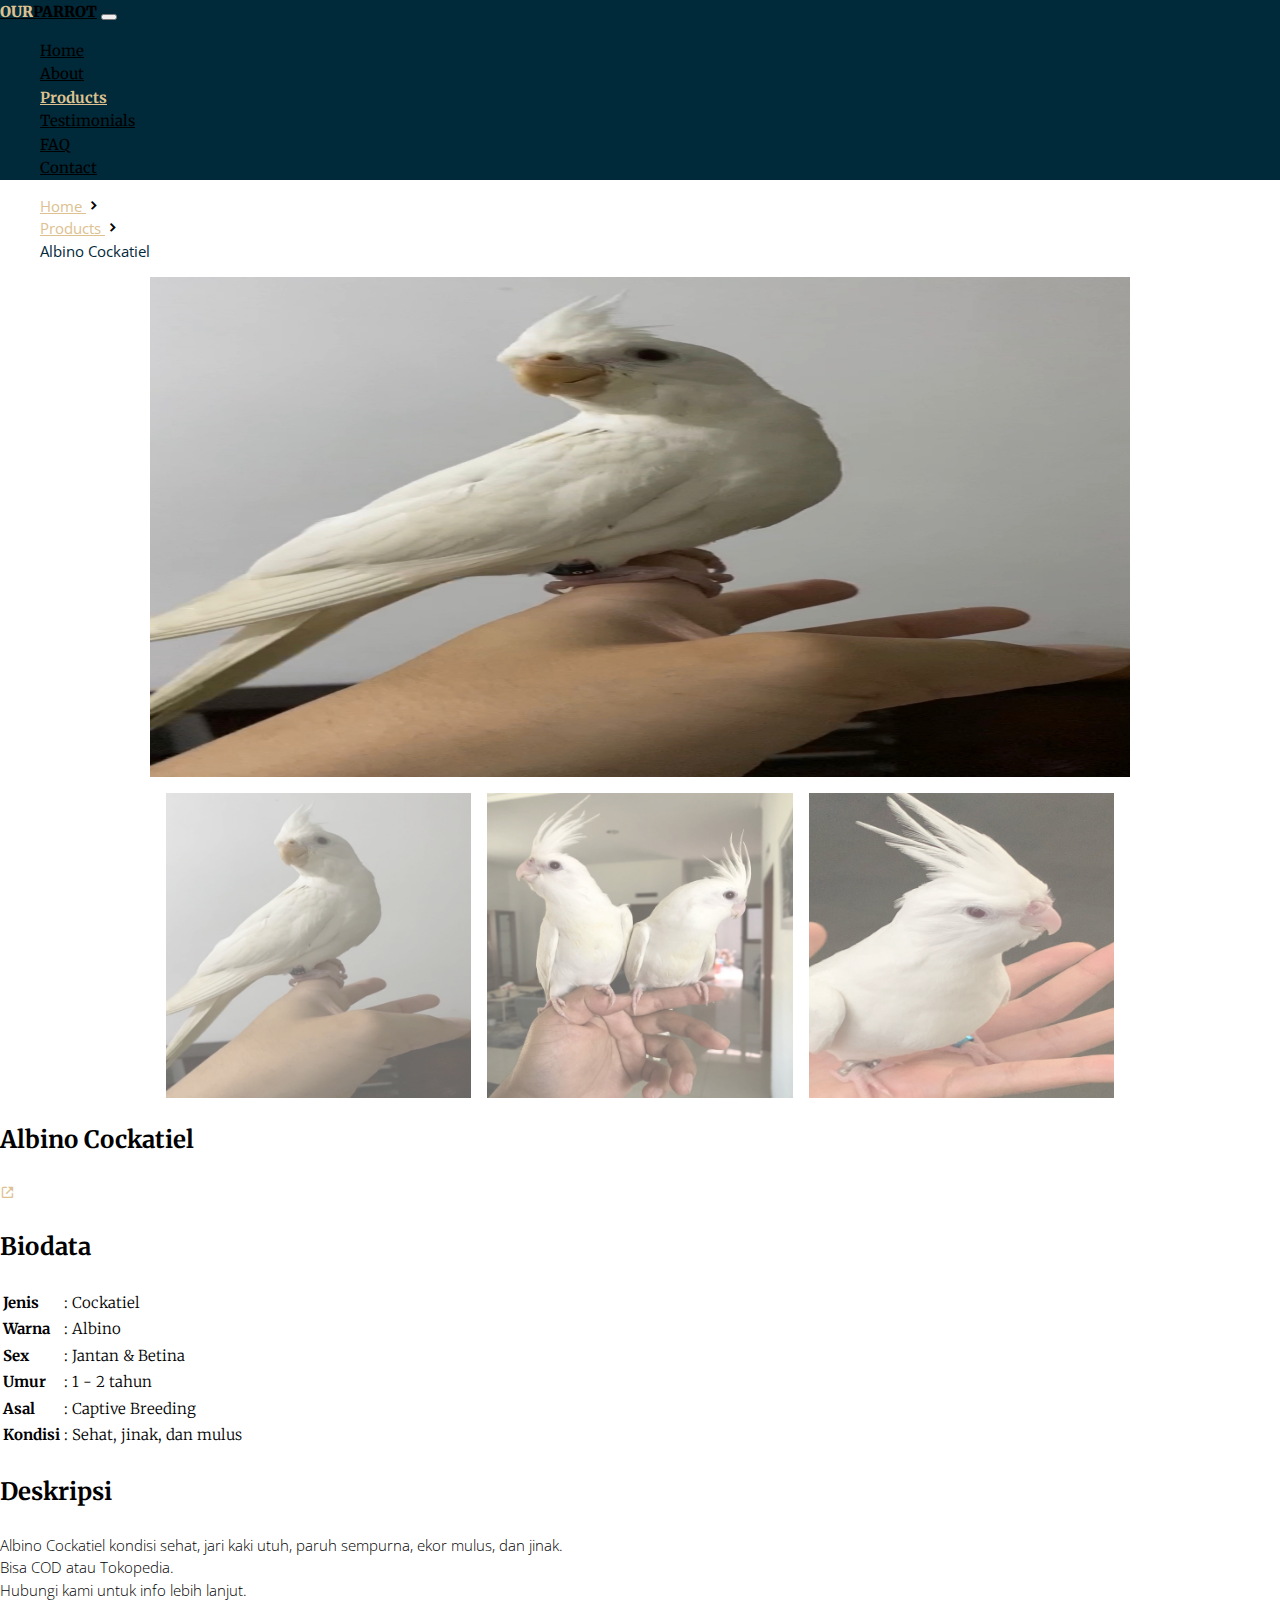
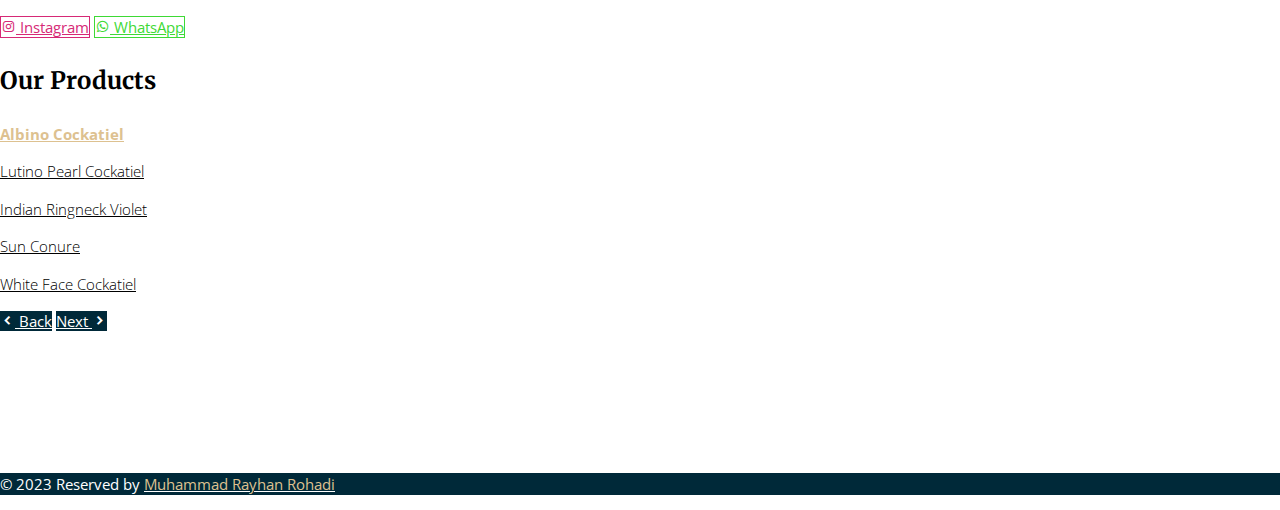
<file: albino-cockatiel.html>
<!DOCTYPE html>
<html lang="en">
  <head>
    <meta charset="UTF-8" />
    <meta http-equiv="X-UA-Compatible" content="IE=edge" />
    <meta name="viewport" content="width=device-width, initial-scale=1.0" />
    <title>Albino Cockatiel</title>
    <link rel="icon" href="assets/logoweb.png" />
    <!-- Bootstrap CSS -->
    <link href="https://cdn.jsdelivr.net/npm/bootstrap@5.3.0-alpha1/dist/css/bootstrap.min.css" rel="stylesheet" integrity="sha384-GLhlTQ8iRABdZLl6O3oVMWSktQOp6b7In1Zl3/Jr59b6EGGoI1aFkw7cmDA6j6gD" crossorigin="anonymous" />
    <!-- Google Fonts -->
    <link rel="preconnect" href="https://fonts.googleapis.com" />
    <link rel="preconnect" href="https://fonts.gstatic.com" crossorigin />
    <link href="https://fonts.googleapis.com/css2?family=Merriweather:wght@400;700;900&family=Open+Sans:wght@300;400&display=swap" rel="stylesheet" />
    <link rel="stylesheet" href="https://fonts.googleapis.com/css2?family=Material+Symbols+Sharp:opsz,wght,FILL,GRAD@48,700,1,-25" />
    <!-- Boxicons -->
    <link href="https://unpkg.com/boxicons@2.1.4/css/boxicons.min.css" rel="stylesheet" />
    <!-- Font Awesome -->
    <link href="https://cdnjs.cloudflare.com/ajax/libs/font-awesome/6.0.0/css/all.min.css" rel="stylesheet" />
    <!-- Link Swiper's CSS -->
    <!-- <link rel="stylesheet" href="https://cdn.jsdelivr.net/npm/swiper/swiper-bundle.min.css" /> -->
    <!-- W3 CSS -->
    <link rel="stylesheet" href="https://www.w3schools.com/w3css/4/w3.css" />
    <!-- Custom CSS -->
    <link rel="stylesheet" href="style.css" />
  </head>
  <body>
    <header>
      <!-- NavBar -->
      <nav class="navbar navbar-expand-lg navbar-dark fixed-top py-3">
        <div class="container">
          <a class="navbar-brand" href="#"><span>OUR</span>PARROT</a>
          <button class="navbar-toggler" type="button" data-bs-toggle="collapse" data-bs-target="#navbarNav" aria-controls="navbarNav" aria-expanded="false" aria-label="Toggle navigation">
            <span class="navbar-toggler-icon"></span>
          </button>
          <div class="collapse navbar-collapse d-lg-flex justify-content-lg-end align-items-lg-center" id="navbarNav">
            <ul class="navbar-nav">
              <li class="nav-item">
                <a class="nav-link me-3" href="index.html">Home</a>
              </li>
              <li class="nav-item">
                <a class="nav-link me-3" href="index.html#about">About</a>
              </li>
              <li class="nav-item">
                <a class="nav-link me-3 active" href="index.html#products">Products</a>
              </li>
              <li class="nav-item">
                <a class="nav-link me-3" href="index.html#testimonials">Testimonials</a>
              </li>
              <li class="nav-item">
                <a class="nav-link me-3" href="index.html#faq">FAQ</a>
              </li>
              <li class="nav-item">
                <a class="nav-link me-3" href="index.html#contact">Contact</a>
              </li>
            </ul>
          </div>
        </div>
      </nav>
    </header>

    <!-- Deskripsi Product -->
    <div class="container mt-5">
      <div class="container-fluid">
        <nav class="pt-5" style="--bs-breadcrumb-divider: ''" aria-label="breadcrumb">
          <ol class="breadcrumb">
            <li class="breadcrumb-item"><a href="index.html#home" class="text-decoration-none" style="color: #ddc190 !important">Home </a> <i class="bx bxs-chevron-right"></i></li>
            <li class="breadcrumb-item"><a href="index.html#products" class="text-decoration-none" style="color: #ddc190 !important">Products </a> <i class="bx bxs-chevron-right"></i></li>
            <li class="breadcrumb-item active" aria-current="page" style="color: #002939 !important">Albino Cockatiel</li>
          </ol>
        </nav>
      </div>
      <div class="row">
        <div class="col-lg-4 col-md-6">
          <div class="container-fuild text-center pt-4">
            <!-- <a class="btn" data-bs-toggle="modal" data-bs-target="#exampleModal0">
              <img src="assets/galleryAlbinoCockatiel.jpg" class="img-fluid image-product w-50" alt="Albino Cockatiel" />
            </a> -->
            <div class="w3-content">
              <div class="container-image">
                <img class="mySlides img-fluid mx-auto" src="assets/galleryAlbinoCockatiel.jpg" style="height: 500px" />
                <img class="mySlides img-fluid mx-auto" src="assets/galleryAlbinoCockatiel1.jpg" style="height: 500px; display: none" />
                <img class="mySlides img-fluid mx-auto" src="assets/galleryAlbinoCockatiel4.jpg" style="height: 500px; display: none" />
              </div>

              <div class="w3-row-padding w3-section">
                <div class="w3-col s4">
                  <img class="demo w3-opacity w3-hover-opacity-off" src="assets/galleryDescAlbinoCockatiel.jpg" style="width: 100%; cursor: pointer" onclick="currentDiv(1)" />
                </div>
                <div class="w3-col s4">
                  <img class="demo w3-opacity w3-hover-opacity-off" src="assets/galleryDescAlbinoCockatiel1.jpg" style="width: 100%; cursor: pointer" onclick="currentDiv(2)" />
                </div>
                <div class="w3-col s4">
                  <img class="demo w3-opacity w3-hover-opacity-off" src="assets/galleryDescAlbinoCockatiel4.jpg" style="width: 100%; cursor: pointer" onclick="currentDiv(3)" />
                </div>
              </div>
            </div>
          </div>
        </div>
        <div class="col-lg-5 col-md-6">
          <div class="deskripsi w-100 py-4 px-3">
            <div class="d-flex justify-content-center justify-content-md-start justify-content-lg-start">
              <p class="pb-2 heading">Albino Cockatiel</p>
              <a href="https://animals.mom.com/albino-cockatiels-9060.html" target="_blank" class="text-decoration-none ps-1"><i class="bx bx-link-external" style="color: #ddc190"></i></a>
            </div>

            <p class="heading fs-5 pt-3">Biodata</p>
            <table class="table table-borderless pt-3 mx-auto">
              <tr>
                <td class="table-left">Jenis</td>
                <td class="table-right">: Cockatiel</td>
              </tr>
              <tr>
                <td class="table-left">Warna</td>
                <td class="table-right">: Albino</td>
              </tr>
              <tr>
                <td class="table-left">Sex</td>
                <td class="table-right">: Jantan & Betina</td>
              </tr>
              <tr>
                <td class="table-left">Umur</td>
                <td class="table-right">: 1 - 2 tahun</td>
              </tr>
              <tr>
                <td class="table-left">Asal</td>
                <td class="table-right">: Captive Breeding</td>
              </tr>
              <tr>
                <td class="table-left">Kondisi</td>
                <td class="table-right">: Sehat, jinak, dan mulus</td>
              </tr>
            </table>
            <div class="deskripsi-product">
              <p class="heading fs-5 pt-3 pb-1">Deskripsi</p>
              <p class="subHeading fw-normal">Albino Cockatiel kondisi sehat, jari kaki utuh, paruh sempurna, ekor mulus, dan jinak. <br />Bisa COD atau Tokopedia.<br />Hubungi kami untuk info lebih lanjut.</p>
            </div>
            <div class="d-flex justify-content-center justify-content-md-end pt-3">
              <a href="https://www.instagram.com/ourparrot_/" class="btn btn-ig p-2 me-4" target="_blank"><i class="bx bxl-instagram"></i> Instagram</a>
              <a href="https://wa.me/6285155223165" class="btn btn-wa p-2" target="_blank"><i class="bx bxl-whatsapp"></i> WhatsApp</a>
            </div>
          </div>
        </div>
        <div class="col-lg-3 d-lg-flex justify-content-center justify-content-lg-end d-none d-lg-block">
          <div class="pt-2">
            <p class="heading fs-5 pt-3">Our Products</p>
            <p><a href="#" class="subHeading fs-6 fw-normal active text-decoration-none">Albino Cockatiel</a></p>
            <p><a href="lutino-pearl-cockatiel.html" class="subHeading fs-6 fw-normal text-decoration-none">Lutino Pearl Cockatiel</a></p>
            <p><a href="indian-ringneck-violet.html" class="subHeading fs-6 fw-normal text-decoration-none">Indian Ringneck Violet</a></p>
            <p><a href="sun-conure.html" class="subHeading fs-6 fw-normal text-decoration-none">Sun Conure</a></p>
            <p><a href="white-face-cockatiel.html" class="subHeading fs-6 fw-normal text-decoration-none">White Face Cockatiel</a></p>
          </div>
        </div>
      </div>

      <div class="d-flex justify-content-between pt-5">
        <a href="#" class="btn btn-product disabled"><i class="bx bxs-chevron-left"></i> Back</a>
        <a href="lutino-pearl-cockatiel.html" class="btn btn-product">Next <i class="bx bxs-chevron-right"></i></a>
      </div>
    </div>

    <!-- Footer -->
    <footer>
      <div class="container pt-5 pb-2">
        <p class="text-center">
          © 2023 Reserved by <a href="https://www.instagram.com/mrayhanrohadi/" class="text-decoration-none" target="_blank"><span>Muhammad Rayhan Rohadi</span> </a>
        </p>
      </div>
    </footer>

    <!-- Back to top button -->
    <a class="btn btn-floating btn-lg" id="btn-back-to-top">
      <i class="fas fa-arrow-up"></i>
    </a>

    <!-- JavaScript Bootstrap -->
    <script src="https://cdn.jsdelivr.net/npm/bootstrap@5.3.0-alpha1/dist/js/bootstrap.bundle.min.js" integrity="sha384-w76AqPfDkMBDXo30jS1Sgez6pr3x5MlQ1ZAGC+nuZB+EYdgRZgiwxhTBTkF7CXvN" crossorigin="anonymous"></script>
    <!-- Custom JS -->
    <script src="script.js"></script>
  </body>
</html>
</file>
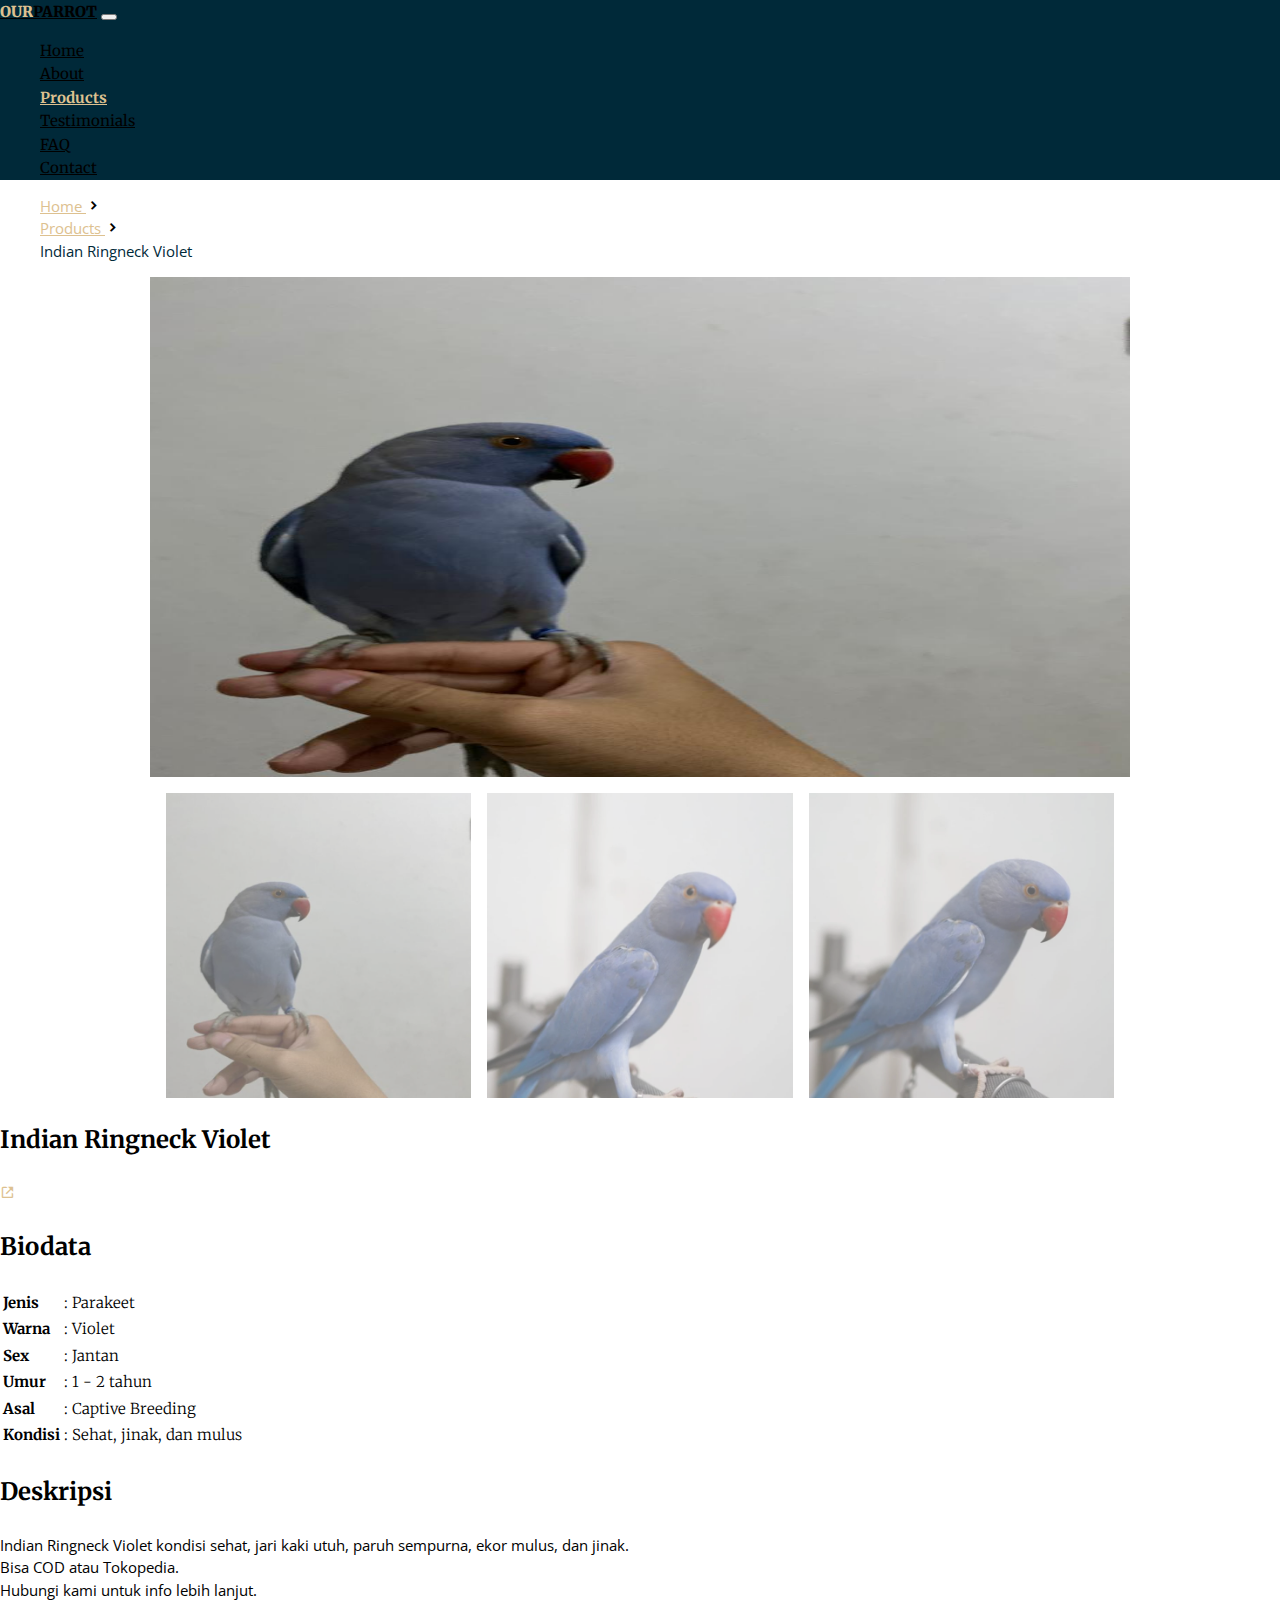
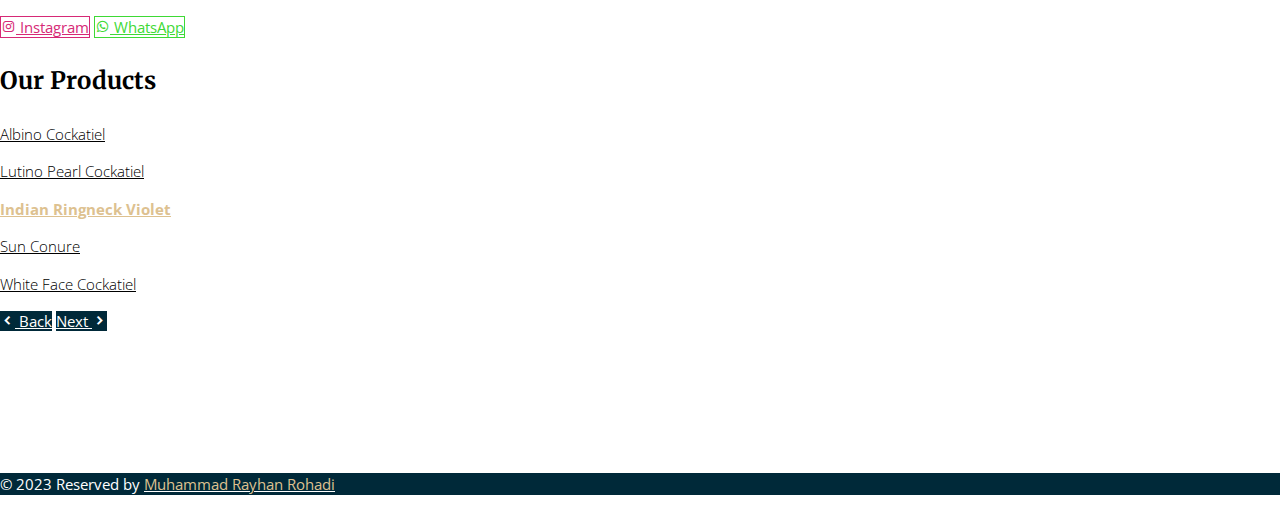
<file: indian-ringneck-violet.html>
<!DOCTYPE html>
<html lang="en">
  <head>
    <meta charset="UTF-8" />
    <meta http-equiv="X-UA-Compatible" content="IE=edge" />
    <meta name="viewport" content="width=device-width, initial-scale=1.0" />
    <title>Indian Ringneck Violet</title>
    <link rel="icon" href="assets/logoweb.png" />
    <!-- Bootstrap CSS -->
    <link href="https://cdn.jsdelivr.net/npm/bootstrap@5.3.0-alpha1/dist/css/bootstrap.min.css" rel="stylesheet" integrity="sha384-GLhlTQ8iRABdZLl6O3oVMWSktQOp6b7In1Zl3/Jr59b6EGGoI1aFkw7cmDA6j6gD" crossorigin="anonymous" />
    <!-- Google Fonts -->
    <link rel="preconnect" href="https://fonts.googleapis.com" />
    <link rel="preconnect" href="https://fonts.gstatic.com" crossorigin />
    <link href="https://fonts.googleapis.com/css2?family=Merriweather:wght@400;700;900&family=Open+Sans:wght@300;400&display=swap" rel="stylesheet" />
    <link rel="stylesheet" href="https://fonts.googleapis.com/css2?family=Material+Symbols+Sharp:opsz,wght,FILL,GRAD@48,700,1,-25" />
    <!-- Boxicons -->
    <link href="https://unpkg.com/boxicons@2.1.4/css/boxicons.min.css" rel="stylesheet" />
    <!-- Font Awesome -->
    <link href="https://cdnjs.cloudflare.com/ajax/libs/font-awesome/6.0.0/css/all.min.css" rel="stylesheet" />
    <!-- W3 CSS -->
    <link rel="stylesheet" href="https://www.w3schools.com/w3css/4/w3.css" />
    <!-- Custom CSS -->
    <link rel="stylesheet" href="style.css" />
  </head>
  <body>
    <header>
      <!-- NavBar -->
      <nav class="navbar navbar-expand-lg navbar-dark fixed-top py-3">
        <div class="container">
          <a class="navbar-brand" href="#"><span>OUR</span>PARROT</a>
          <button class="navbar-toggler" type="button" data-bs-toggle="collapse" data-bs-target="#navbarNav" aria-controls="navbarNav" aria-expanded="false" aria-label="Toggle navigation">
            <span class="navbar-toggler-icon"></span>
          </button>
          <div class="collapse navbar-collapse d-lg-flex justify-content-lg-end align-items-lg-center" id="navbarNav">
            <ul class="navbar-nav">
              <li class="nav-item">
                <a class="nav-link me-3" href="index.html">Home</a>
              </li>
              <li class="nav-item">
                <a class="nav-link me-3" href="index.html#about">About</a>
              </li>
              <li class="nav-item">
                <a class="nav-link me-3 active" href="index.html#products">Products</a>
              </li>
              <li class="nav-item">
                <a class="nav-link me-3" href="index.html#testimonials">Testimonials</a>
              </li>
              <li class="nav-item">
                <a class="nav-link me-3" href="index.html#faq">FAQ</a>
              </li>
              <li class="nav-item">
                <a class="nav-link me-3" href="index.html#contact">Contact</a>
              </li>
            </ul>
          </div>
        </div>
      </nav>
    </header>

    <!-- Deskripsi Product -->
    <div class="container mt-5">
      <div class="container-fluid">
        <nav class="pt-5" style="--bs-breadcrumb-divider: ''" aria-label="breadcrumb">
          <ol class="breadcrumb">
            <li class="breadcrumb-item"><a href="index.html#home" class="text-decoration-none" style="color: #ddc190 !important">Home </a> <i class="bx bxs-chevron-right"></i></li>
            <li class="breadcrumb-item"><a href="index.html#products" class="text-decoration-none" style="color: #ddc190 !important">Products </a> <i class="bx bxs-chevron-right"></i></li>
            <li class="breadcrumb-item active" aria-current="page" style="color: #002939 !important">Indian Ringneck Violet</li>
          </ol>
        </nav>
      </div>
      <div class="row">
        <div class="col-lg-4 col-md-6">
          <div class="container-fuild text-center pt-4">
            <!-- <a class="btn" data-bs-toggle="modal" data-bs-target="#exampleModal0">
              <img src="assets/galleryIndianRingneckViolet.jpg" class="img-fluid image-product w-50" alt="Indian Ringneck Violet" />
            </a> -->
            <div class="w3-content">
              <div class="container-image">
                <img class="mySlides img-fluid mx-auto" src="assets/galleryIndianRingneckViolet.jpg" style="height: 500px" />
                <img class="mySlides img-fluid mx-auto" src="assets/galleryIndianRingneck1.jpg" style="height: 500px; display: none" />
                <img class="mySlides img-fluid mx-auto" src="assets/galleryIndianRingneck2.jpg" style="height: 500px; display: none" />
              </div>
              <div class="w3-row-padding w3-section">
                <div class="w3-col s4">
                  <img class="demo w3-opacity w3-hover-opacity-off" src="assets/galleryDescIndianRingneck.jpg" style="width: 100%; cursor: pointer" onclick="currentDiv(1)" />
                </div>
                <div class="w3-col s4">
                  <img class="demo w3-opacity w3-hover-opacity-off" src="assets/galleryDescIndianRingneck1.jpg" style="width: 100%; cursor: pointer" onclick="currentDiv(2)" />
                </div>
                <div class="w3-col s4">
                  <img class="demo w3-opacity w3-hover-opacity-off" src="assets/galleryDescIndianRingneck2.jpg" style="width: 100%; cursor: pointer" onclick="currentDiv(3)" />
                </div>
              </div>
            </div>
          </div>
        </div>
        <div class="col-lg-5 col-md-6">
          <div class="deskripsi w-100 py-4 px-3">
            <div class="d-flex justify-content-center justify-content-md-start justify-content-lg-start">
              <p class="pb-2 heading">Indian Ringneck Violet</p>
              <a href="https://www.thesprucepets.com/indian-ringneck-parakeets-390503" target="_blank" class="text-decoration-none ps-1"><i class="bx bx-link-external" style="color: #ddc190"></i></a>
            </div>

            <p class="heading fs-5 pt-3">Biodata</p>
            <table class="table table-borderless pt-3 mx-auto">
              <tr>
                <td class="table-left">Jenis</td>
                <td class="table-right">: Parakeet</td>
              </tr>
              <tr>
                <td class="table-left">Warna</td>
                <td class="table-right">: Violet</td>
              </tr>
              <tr>
                <td class="table-left">Sex</td>
                <td class="table-right">: Jantan</td>
              </tr>
              <tr>
                <td class="table-left">Umur</td>
                <td class="table-right">: 1 - 2 tahun</td>
              </tr>
              <tr>
                <td class="table-left">Asal</td>
                <td class="table-right">: Captive Breeding</td>
              </tr>
              <tr>
                <td class="table-left">Kondisi</td>
                <td class="table-right">: Sehat, jinak, dan mulus</td>
              </tr>
            </table>
            <div class="deskripsi-product">
              <p class="heading fs-5 pt-3 pb-1">Deskripsi</p>
              <p class="subheading">Indian Ringneck Violet kondisi sehat, jari kaki utuh, paruh sempurna, ekor mulus, dan jinak. <br />Bisa COD atau Tokopedia.<br />Hubungi kami untuk info lebih lanjut.</p>
            </div>
            <div class="d-flex justify-content-center justify-content-md-end pt-3">
              <a href="https://www.instagram.com/ourparrot_/" class="btn btn-ig p-2 me-4" target="_blank"><i class="bx bxl-instagram"></i> Instagram</a>
              <a href="https://wa.me/6285155223165" class="btn btn-wa p-2" target="_blank"><i class="bx bxl-whatsapp"></i> WhatsApp</a>
            </div>
          </div>
        </div>
        <div class="col-lg-3 d-lg-flex justify-content-center justify-content-lg-end d-none d-lg-block">
          <div class="pt-2">
            <p class="heading fs-5 pt-3">Our Products</p>
            <p><a href="albino-cockatiel.html" class="subHeading fs-6 fw-normal text-decoration-none">Albino Cockatiel</a></p>
            <p><a href="lutino-pearl-cockatiel.html" class="subHeading fs-6 fw-normal text-decoration-none">Lutino Pearl Cockatiel</a></p>
            <p><a href="#" class="subHeading fs-6 fw-normal active text-decoration-none">Indian Ringneck Violet</a></p>
            <p><a href="sun-conure.html" class="subHeading fs-6 fw-normal text-decoration-none">Sun Conure</a></p>
            <p><a href="white-face-cockatiel.html" class="subHeading fs-6 fw-normal text-decoration-none">White Face Cockatiel</a></p>
          </div>
        </div>
      </div>

      <div class="d-flex justify-content-between pt-5">
        <a href="lutino-pearl-cockatiel.html" class="btn btn-product"><i class="bx bxs-chevron-left"></i> Back</a>
        <a href="sun-conure.html" class="btn btn-product">Next <i class="bx bxs-chevron-right"></i></a>
      </div>
    </div>

    <!-- Footer -->
    <footer>
      <div class="container pt-5 pb-2">
        <p class="text-center">
          © 2023 Reserved by <a href="https://www.instagram.com/mrayhanrohadi/" class="text-decoration-none" target="_blank"><span>Muhammad Rayhan Rohadi</span> </a>
        </p>
      </div>
    </footer>

    <!-- Back to top button -->
    <a class="btn btn-floating btn-lg" id="btn-back-to-top">
      <i class="fas fa-arrow-up"></i>
    </a>

    <!-- JavaScript Bootstrap -->
    <script src="https://cdn.jsdelivr.net/npm/bootstrap@5.3.0-alpha1/dist/js/bootstrap.bundle.min.js" integrity="sha384-w76AqPfDkMBDXo30jS1Sgez6pr3x5MlQ1ZAGC+nuZB+EYdgRZgiwxhTBTkF7CXvN" crossorigin="anonymous"></script>
    <!-- Custom JS -->
    <script src="script.js"></script>
  </body>
</html>
</file>
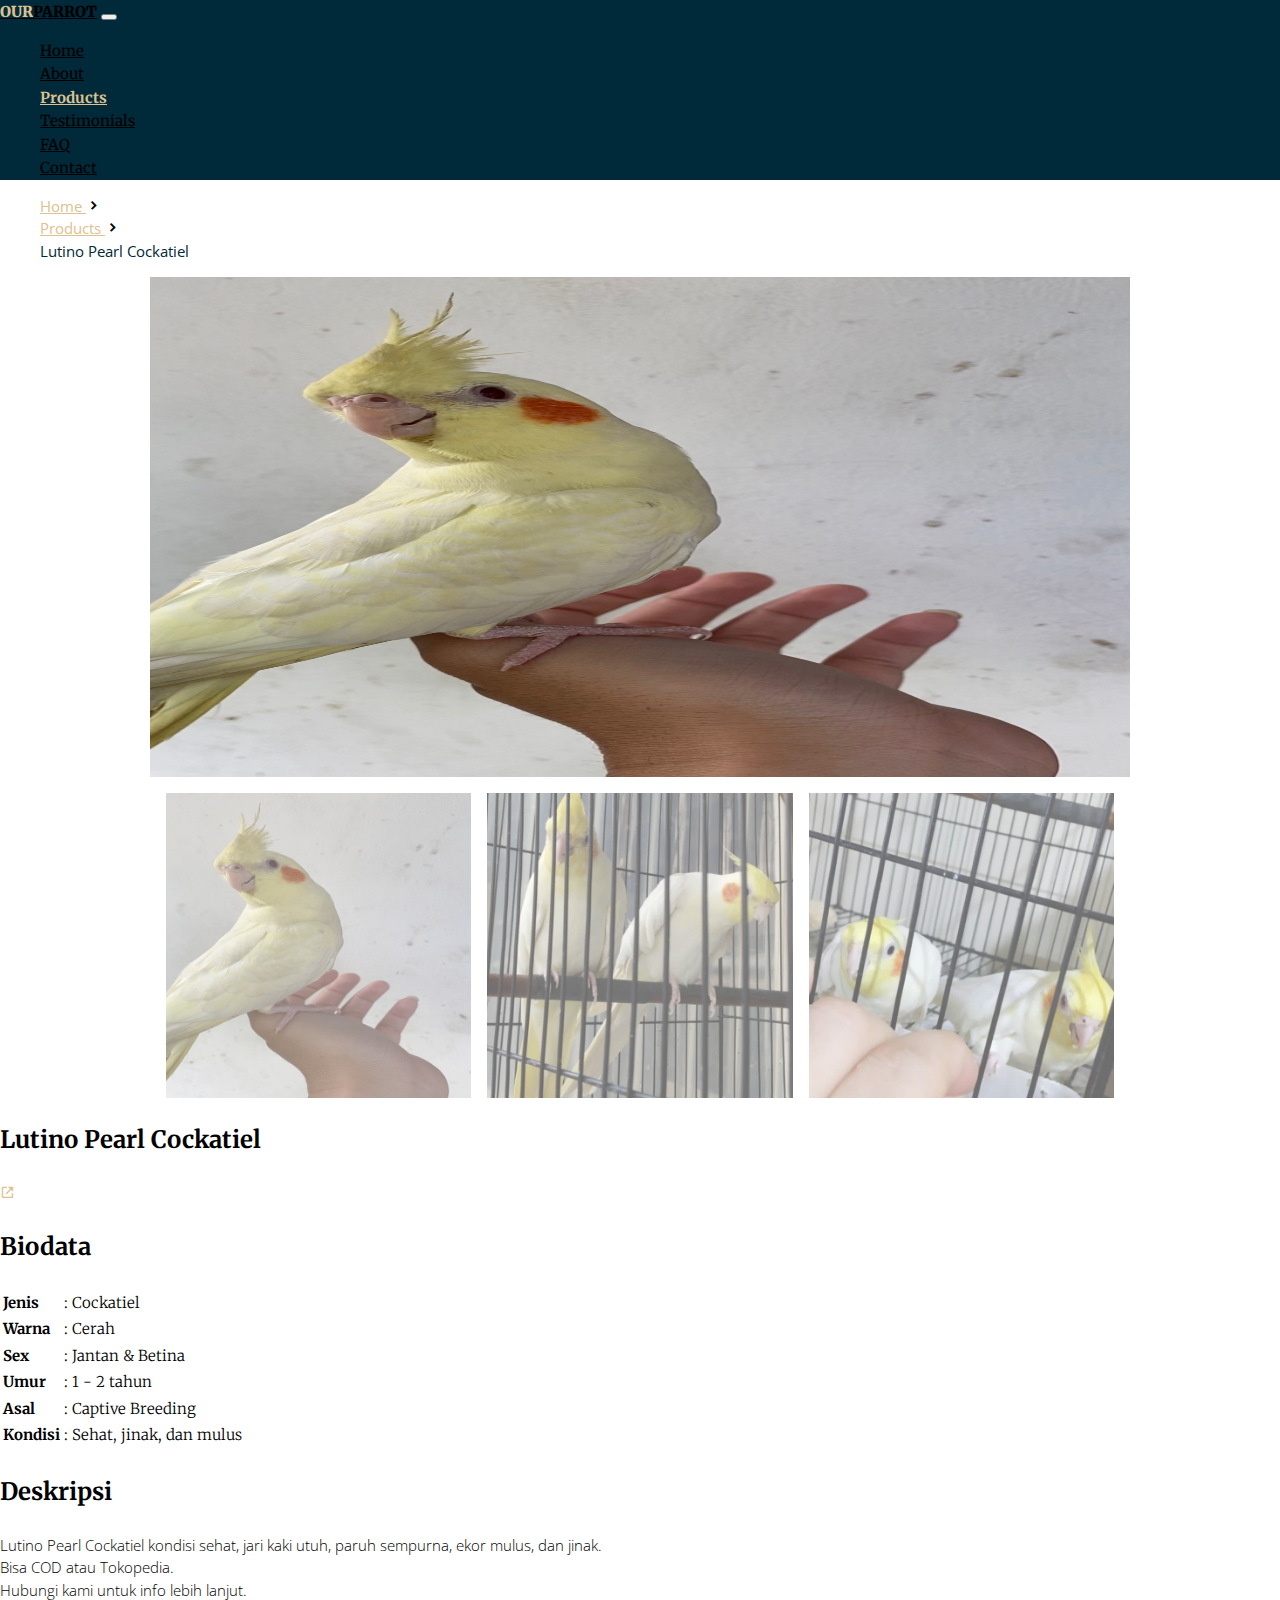
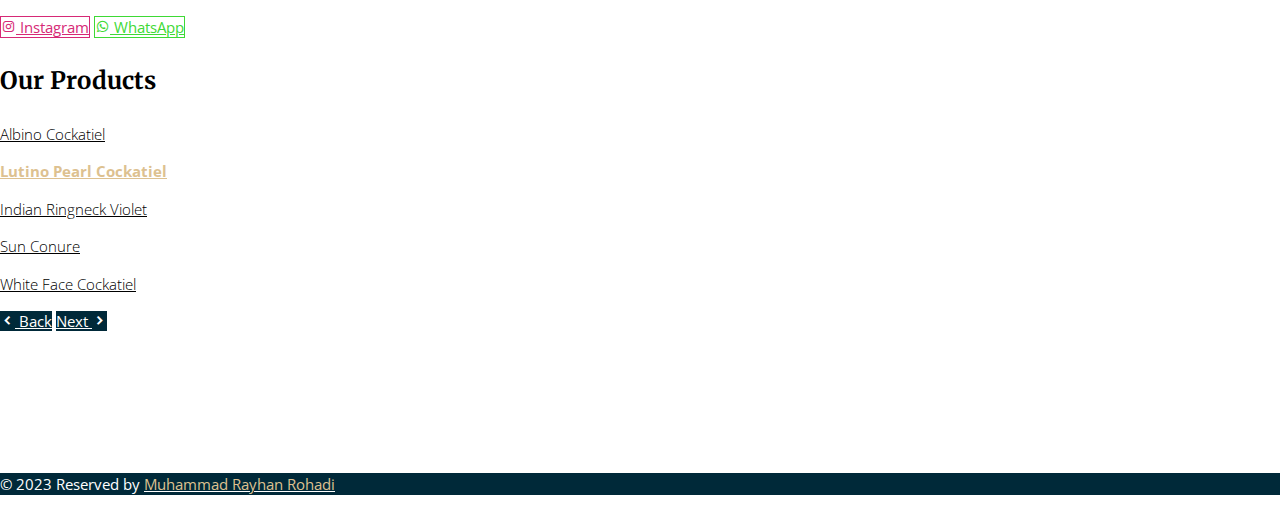
<file: lutino-pearl-cockatiel.html>
<!DOCTYPE html>
<html lang="en">
  <head>
    <meta charset="UTF-8" />
    <meta http-equiv="X-UA-Compatible" content="IE=edge" />
    <meta name="viewport" content="width=device-width, initial-scale=1.0" />
    <title>Albino Cockatiel</title>
    <link rel="icon" href="assets/logoweb.png" />
    <!-- Bootstrap CSS -->
    <link href="https://cdn.jsdelivr.net/npm/bootstrap@5.3.0-alpha1/dist/css/bootstrap.min.css" rel="stylesheet" integrity="sha384-GLhlTQ8iRABdZLl6O3oVMWSktQOp6b7In1Zl3/Jr59b6EGGoI1aFkw7cmDA6j6gD" crossorigin="anonymous" />
    <!-- Google Fonts -->
    <link rel="preconnect" href="https://fonts.googleapis.com" />
    <link rel="preconnect" href="https://fonts.gstatic.com" crossorigin />
    <link href="https://fonts.googleapis.com/css2?family=Merriweather:wght@400;700;900&family=Open+Sans:wght@300;400&display=swap" rel="stylesheet" />
    <link rel="stylesheet" href="https://fonts.googleapis.com/css2?family=Material+Symbols+Sharp:opsz,wght,FILL,GRAD@48,700,1,-25" />
    <!-- Boxicons -->
    <link href="https://unpkg.com/boxicons@2.1.4/css/boxicons.min.css" rel="stylesheet" />
    <!-- Font Awesome -->
    <link href="https://cdnjs.cloudflare.com/ajax/libs/font-awesome/6.0.0/css/all.min.css" rel="stylesheet" />
    <!-- Link Swiper's CSS -->
    <!-- <link rel="stylesheet" href="https://cdn.jsdelivr.net/npm/swiper/swiper-bundle.min.css" /> -->
    <!-- W3 CSS -->
    <link rel="stylesheet" href="https://www.w3schools.com/w3css/4/w3.css" />
    <!-- Custom CSS -->
    <link rel="stylesheet" href="style.css" />
  </head>
  <body>
    <header>
      <!-- NavBar -->
      <nav class="navbar navbar-expand-lg navbar-dark fixed-top py-3">
        <div class="container">
          <a class="navbar-brand" href="#"><span>OUR</span>PARROT</a>
          <button class="navbar-toggler" type="button" data-bs-toggle="collapse" data-bs-target="#navbarNav" aria-controls="navbarNav" aria-expanded="false" aria-label="Toggle navigation">
            <span class="navbar-toggler-icon"></span>
          </button>
          <div class="collapse navbar-collapse d-lg-flex justify-content-lg-end align-items-lg-center" id="navbarNav">
            <ul class="navbar-nav">
              <li class="nav-item">
                <a class="nav-link me-3" href="index.html">Home</a>
              </li>
              <li class="nav-item">
                <a class="nav-link me-3" href="index.html#about">About</a>
              </li>
              <li class="nav-item">
                <a class="nav-link me-3 active" href="index.html#products">Products</a>
              </li>
              <li class="nav-item">
                <a class="nav-link me-3" href="index.html#testimonials">Testimonials</a>
              </li>
              <li class="nav-item">
                <a class="nav-link me-3" href="index.html#faq">FAQ</a>
              </li>
              <li class="nav-item">
                <a class="nav-link me-3" href="index.html#contact">Contact</a>
              </li>
            </ul>
          </div>
        </div>
      </nav>
    </header>

    <!-- Deskripsi Product -->
    <div class="container mt-5">
      <div class="container-fluid">
        <nav class="pt-5" style="--bs-breadcrumb-divider: ''" aria-label="breadcrumb">
          <ol class="breadcrumb">
            <li class="breadcrumb-item"><a href="index.html#home" class="text-decoration-none" style="color: #ddc190 !important">Home </a> <i class="bx bxs-chevron-right"></i></li>
            <li class="breadcrumb-item"><a href="index.html#products" class="text-decoration-none" style="color: #ddc190 !important">Products </a> <i class="bx bxs-chevron-right"></i></li>
            <li class="breadcrumb-item active" aria-current="page" style="color: #002939 !important">Lutino Pearl Cockatiel</li>
          </ol>
        </nav>
      </div>
      <div class="row">
        <div class="col-lg-4 col-md-6">
          <div class="container-fuild text-center pt-4">
            <!-- <a class="btn" data-bs-toggle="modal" data-bs-target="#exampleModal0">
              <img src="assets/galleryAlbinoCockatiel.jpg" class="img-fluid image-product w-50" alt="Albino Cockatiel" />
            </a> -->
            <div class="w3-content">
              <div class="container-image">
                <img class="mySlides img-fluid mx-auto" src="assets/galleryLutinoPearlCockatiel.jpg" style="height: 500px" />
                <img class="mySlides img-fluid mx-auto" src="assets/galleryLutinoPearlCockatiel1.jpg" style="height: 500px; display: none" />
                <img class="mySlides img-fluid mx-auto" src="assets/galleryLutinoPearlCockatiel2.jpg" style="height: 500px; display: none" />
              </div>

              <div class="w3-row-padding w3-section">
                <div class="w3-col s4">
                  <img class="demo w3-opacity w3-hover-opacity-off" src="assets/galleryDescLutinoPearlCockatiel.jpg" style="width: 100%; cursor: pointer" onclick="currentDiv(1)" />
                </div>
                <div class="w3-col s4">
                  <img class="demo w3-opacity w3-hover-opacity-off" src="assets/galleryDescLutinoPearlCockatiel1.jpg" style="width: 100%; cursor: pointer" onclick="currentDiv(2)" />
                </div>
                <div class="w3-col s4">
                  <img class="demo w3-opacity w3-hover-opacity-off" src="assets/galleryDescLutinoPearlCockatiel2.jpg" style="width: 100%; cursor: pointer" onclick="currentDiv(3)" />
                </div>
              </div>
            </div>
          </div>
        </div>
        <div class="col-lg-5 col-md-6">
          <div class="deskripsi w-100 py-4 px-3">
            <div class="d-flex justify-content-center justify-content-md-start justify-content-lg-start">
              <p class="pb-2 heading">Lutino Pearl Cockatiel</p>
              <a href="https://en.wikipedia.org/wiki/Lutino_cockatiel" target="_blank" class="text-decoration-none ps-1"><i class="bx bx-link-external" style="color: #ddc190"></i></a>
            </div>

            <p class="heading fs-5 pt-3">Biodata</p>
            <table class="table table-borderless pt-3 mx-auto">
              <tr>
                <td class="table-left">Jenis</td>
                <td class="table-right">: Cockatiel</td>
              </tr>
              <tr>
                <td class="table-left">Warna</td>
                <td class="table-right">: Cerah</td>
              </tr>
              <tr>
                <td class="table-left">Sex</td>
                <td class="table-right">: Jantan & Betina</td>
              </tr>
              <tr>
                <td class="table-left">Umur</td>
                <td class="table-right">: 1 - 2 tahun</td>
              </tr>
              <tr>
                <td class="table-left">Asal</td>
                <td class="table-right">: Captive Breeding</td>
              </tr>
              <tr>
                <td class="table-left">Kondisi</td>
                <td class="table-right">: Sehat, jinak, dan mulus</td>
              </tr>
            </table>
            <div class="deskripsi-product">
              <p class="heading fs-5 pt-3 pb-1">Deskripsi</p>
              <p class="subHeading fw-normal">Lutino Pearl Cockatiel kondisi sehat, jari kaki utuh, paruh sempurna, ekor mulus, dan jinak. <br />Bisa COD atau Tokopedia.<br />Hubungi kami untuk info lebih lanjut.</p>
            </div>
            <div class="d-flex justify-content-center justify-content-md-end pt-3">
              <a href="https://www.instagram.com/ourparrot_/" class="btn btn-ig p-2 me-4" target="_blank"><i class="bx bxl-instagram"></i> Instagram</a>
              <a href="https://wa.me/6285155223165" class="btn btn-wa p-2" target="_blank"><i class="bx bxl-whatsapp"></i> WhatsApp</a>
            </div>
          </div>
        </div>
        <div class="col-lg-3 d-lg-flex justify-content-center justify-content-lg-end d-none d-lg-block">
          <div class="pt-2">
            <p class="heading fs-5 pt-3">Our Products</p>
            <p><a href="albino-cockatiel.html" class="subHeading fs-6 fw-normal text-decoration-none">Albino Cockatiel</a></p>
            <p><a href="#" class="subHeading fs-6 fw-normal active text-decoration-none">Lutino Pearl Cockatiel</a></p>
            <p><a href="indian-ringneck-violet.html" class="subHeading fs-6 fw-normal text-decoration-none">Indian Ringneck Violet</a></p>
            <p><a href="sun-conure.html" class="subHeading fs-6 fw-normal text-decoration-none">Sun Conure</a></p>
            <p><a href="white-face-cockatiel.html" class="subHeading fs-6 fw-normal text-decoration-none">White Face Cockatiel</a></p>
          </div>
        </div>
      </div>

      <div class="d-flex justify-content-between pt-5">
        <a href="albino-cockatiel.html" class="btn btn-product"><i class="bx bxs-chevron-left"></i> Back</a>
        <a href="indian-ringneck-violet.html" class="btn btn-product">Next <i class="bx bxs-chevron-right"></i></a>
      </div>
    </div>

    <!-- Footer -->
    <footer>
      <div class="container pt-5 pb-2">
        <p class="text-center">
          © 2023 Reserved by <a href="https://www.instagram.com/mrayhanrohadi/" class="text-decoration-none" target="_blank"><span>Muhammad Rayhan Rohadi</span> </a>
        </p>
      </div>
    </footer>

    <!-- Back to top button -->
    <a class="btn btn-floating btn-lg" id="btn-back-to-top">
      <i class="fas fa-arrow-up"></i>
    </a>

    <!-- JavaScript Bootstrap -->
    <script src="https://cdn.jsdelivr.net/npm/bootstrap@5.3.0-alpha1/dist/js/bootstrap.bundle.min.js" integrity="sha384-w76AqPfDkMBDXo30jS1Sgez6pr3x5MlQ1ZAGC+nuZB+EYdgRZgiwxhTBTkF7CXvN" crossorigin="anonymous"></script>
    <!-- Custom JS -->
    <script src="script.js"></script>
  </body>
</html>
</file>
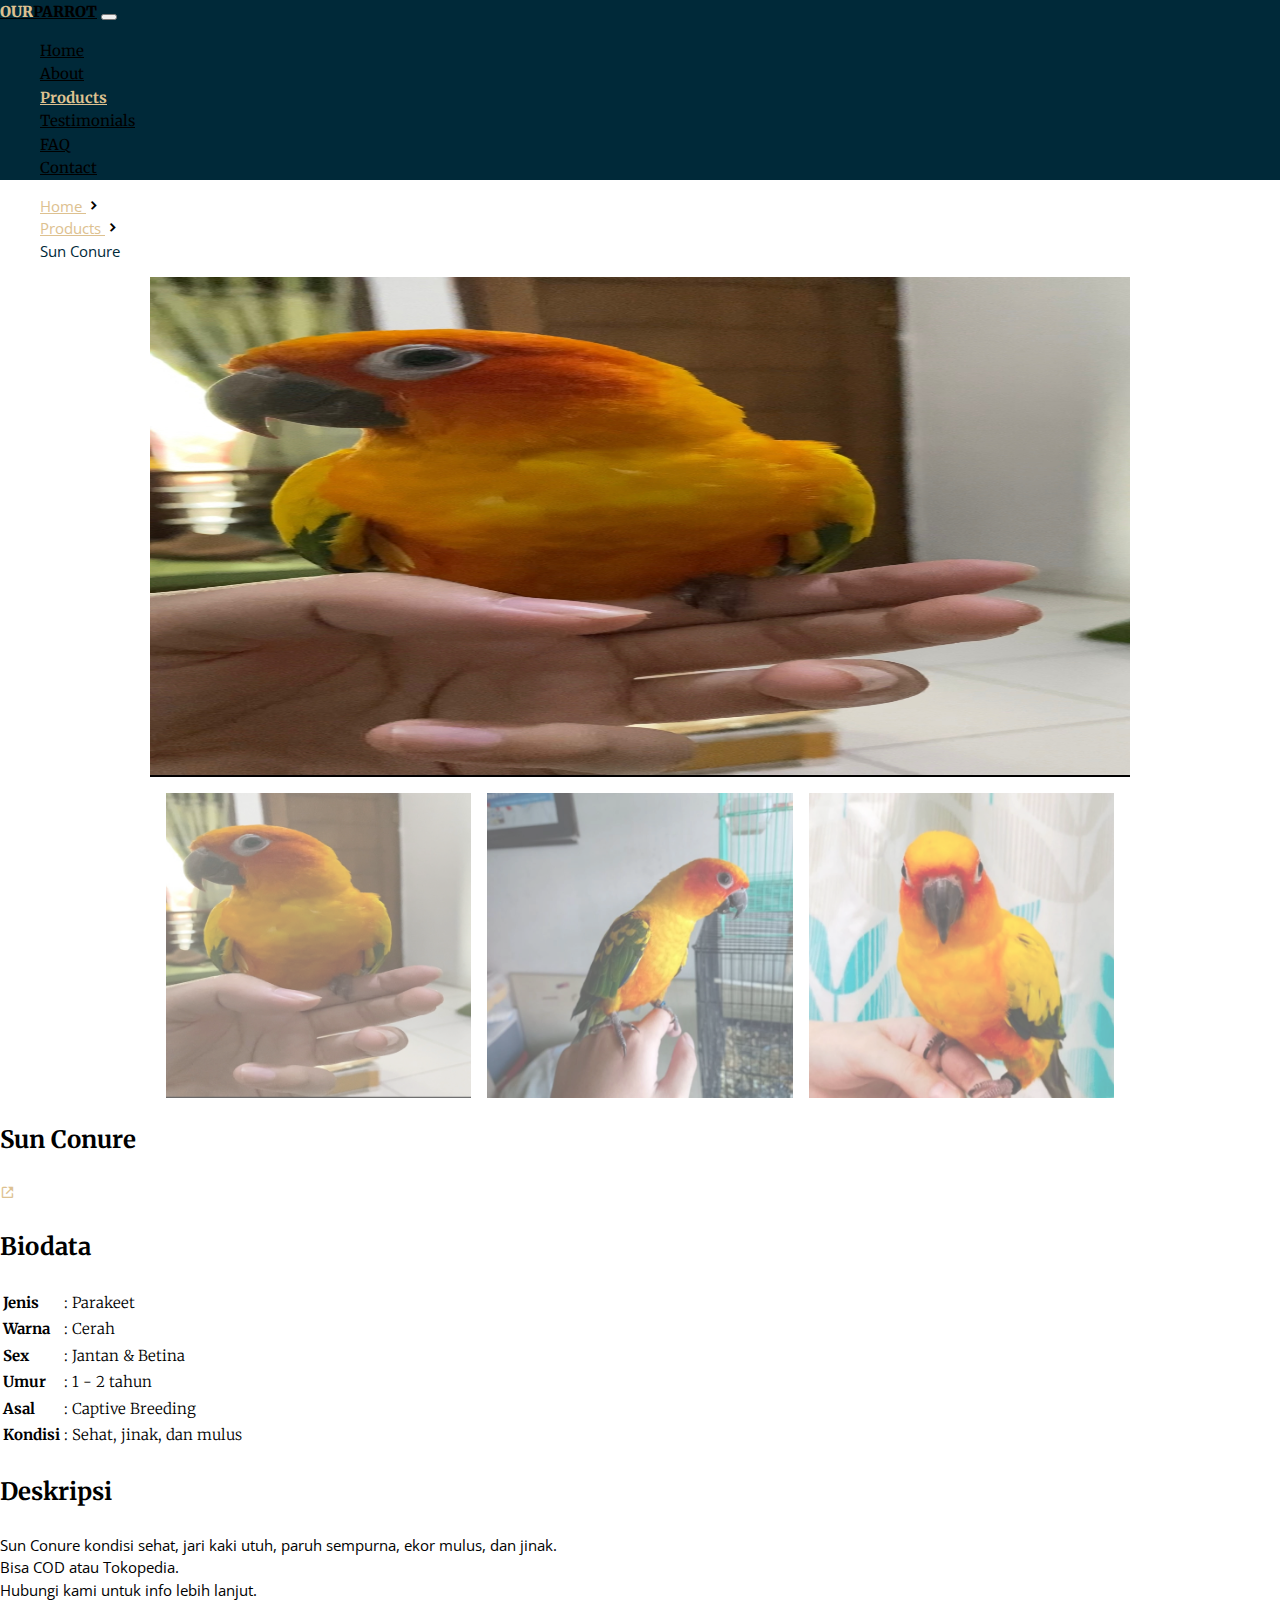
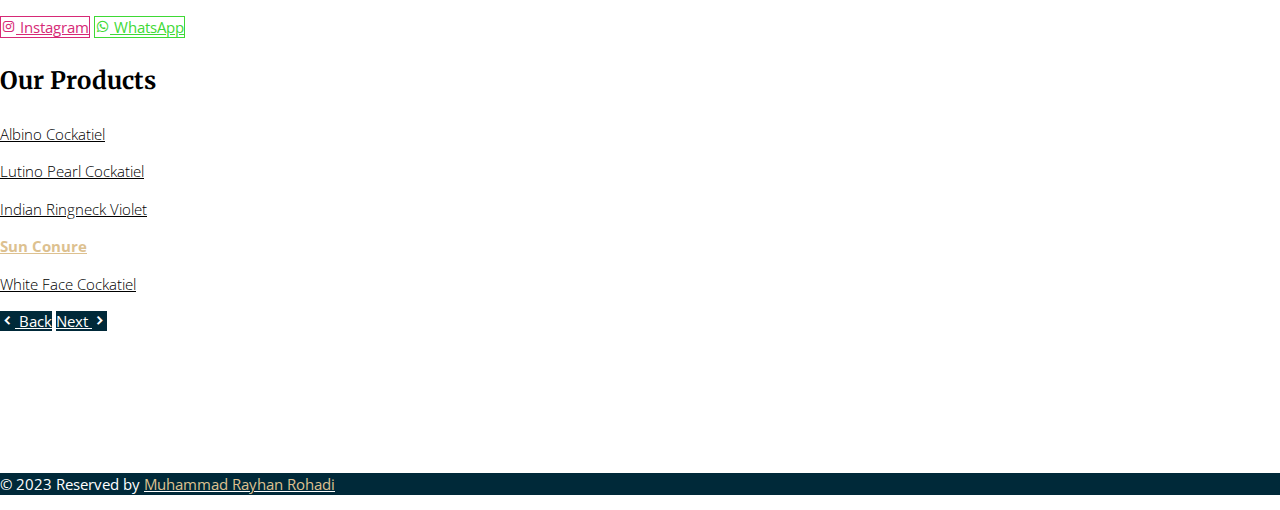
<file: sun-conure.html>
<!DOCTYPE html>
<html lang="en">
  <head>
    <meta charset="UTF-8" />
    <meta http-equiv="X-UA-Compatible" content="IE=edge" />
    <meta name="viewport" content="width=device-width, initial-scale=1.0" />
    <title>Sun Conure</title>
    <link rel="icon" href="assets/logoweb.png" />
    <!-- Bootstrap CSS -->
    <link href="https://cdn.jsdelivr.net/npm/bootstrap@5.3.0-alpha1/dist/css/bootstrap.min.css" rel="stylesheet" integrity="sha384-GLhlTQ8iRABdZLl6O3oVMWSktQOp6b7In1Zl3/Jr59b6EGGoI1aFkw7cmDA6j6gD" crossorigin="anonymous" />
    <!-- Google Fonts -->
    <link rel="preconnect" href="https://fonts.googleapis.com" />
    <link rel="preconnect" href="https://fonts.gstatic.com" crossorigin />
    <link href="https://fonts.googleapis.com/css2?family=Merriweather:wght@400;700;900&family=Open+Sans:wght@300;400&display=swap" rel="stylesheet" />
    <link rel="stylesheet" href="https://fonts.googleapis.com/css2?family=Material+Symbols+Sharp:opsz,wght,FILL,GRAD@48,700,1,-25" />
    <!-- Boxicons -->
    <link href="https://unpkg.com/boxicons@2.1.4/css/boxicons.min.css" rel="stylesheet" />
    <!-- Font Awesome -->
    <link href="https://cdnjs.cloudflare.com/ajax/libs/font-awesome/6.0.0/css/all.min.css" rel="stylesheet" />
    <!-- W3 CSS -->
    <link rel="stylesheet" href="https://www.w3schools.com/w3css/4/w3.css" />
    <!-- Custom CSS -->
    <link rel="stylesheet" href="style.css" />
  </head>
  <body>
    <header>
      <!-- NavBar -->
      <nav class="navbar navbar-expand-lg navbar-dark fixed-top py-3">
        <div class="container">
          <a class="navbar-brand" href="#"><span>OUR</span>PARROT</a>
          <button class="navbar-toggler" type="button" data-bs-toggle="collapse" data-bs-target="#navbarNav" aria-controls="navbarNav" aria-expanded="false" aria-label="Toggle navigation">
            <span class="navbar-toggler-icon"></span>
          </button>
          <div class="collapse navbar-collapse d-lg-flex justify-content-lg-end align-items-lg-center" id="navbarNav">
            <ul class="navbar-nav">
              <li class="nav-item">
                <a class="nav-link me-3" href="index.html">Home</a>
              </li>
              <li class="nav-item">
                <a class="nav-link me-3" href="index.html#about">About</a>
              </li>
              <li class="nav-item">
                <a class="nav-link me-3 active" href="index.html#products">Products</a>
              </li>
              <li class="nav-item">
                <a class="nav-link me-3" href="index.html#testimonials">Testimonials</a>
              </li>
              <li class="nav-item">
                <a class="nav-link me-3" href="index.html#faq">FAQ</a>
              </li>
              <li class="nav-item">
                <a class="nav-link me-3" href="index.html#contact">Contact</a>
              </li>
            </ul>
          </div>
        </div>
      </nav>
    </header>

    <!-- Deskripsi Product -->
    <div class="container mt-5">
      <div class="container-fluid">
        <nav class="pt-5" style="--bs-breadcrumb-divider: ''" aria-label="breadcrumb">
          <ol class="breadcrumb">
            <li class="breadcrumb-item"><a href="index.html#home" class="text-decoration-none" style="color: #ddc190 !important">Home </a> <i class="bx bxs-chevron-right"></i></li>
            <li class="breadcrumb-item"><a href="index.html#products" class="text-decoration-none" style="color: #ddc190 !important">Products </a> <i class="bx bxs-chevron-right"></i></li>
            <li class="breadcrumb-item active" aria-current="page" style="color: #002939 !important">Sun Conure</li>
          </ol>
        </nav>
      </div>
      <div class="row">
        <div class="col-lg-4 col-md-6">
          <div class="container-fuild text-center pt-4">
            <!-- <a class="btn" data-bs-toggle="modal" data-bs-target="#exampleModal0">
              <img src="assets/gallerySunConure.jpg" class="img-fluid image-product w-50" alt="Sun Conure" />
            </a> -->
            <div class="w3-content">
              <div class="container-image">
                <img class="mySlides img-fluid mx-auto" src="assets/gallerySunConure.jpg" style="height: 500px" />
                <img class="mySlides img-fluid mx-auto" src="assets/gallerySunConure1.jpg" style="height: 500px; display: none" />
                <img class="mySlides img-fluid mx-auto" src="assets/gallerySunConure2.jpg" style="height: 500px; display: none" />
              </div>
              <div class="w3-row-padding w3-section">
                <div class="w3-col s4">
                  <img class="demo w3-opacity w3-hover-opacity-off" src="assets/galleryDescSunConure.jpg" style="width: 100%; cursor: pointer" onclick="currentDiv(1)" />
                </div>
                <div class="w3-col s4">
                  <img class="demo w3-opacity w3-hover-opacity-off" src="assets/galleryDescSunConure1.jpg" style="width: 100%; cursor: pointer" onclick="currentDiv(2)" />
                </div>
                <div class="w3-col s4">
                  <img class="demo w3-opacity w3-hover-opacity-off" src="assets/galleryDescSunConure2.jpg" style="width: 100%; cursor: pointer" onclick="currentDiv(3)" />
                </div>
              </div>
            </div>
          </div>
        </div>
        <div class="col-lg-5 col-md-6">
          <div class="deskripsi w-100 py-4 px-3">
            <div class="d-flex justify-content-center justify-content-md-start justify-content-lg-start">
              <p class="pb-2 heading">Sun Conure</p>
              <a href="https://en.wikipedia.org/wiki/Sun_parakeet" target="_blank" class="text-decoration-none ps-1"><i class="bx bx-link-external" style="color: #ddc190"></i></a>
            </div>

            <p class="heading fs-5 pt-3">Biodata</p>
            <table class="table table-borderless pt-3 mx-auto">
              <tr>
                <td class="table-left">Jenis</td>
                <td class="table-right">: Parakeet</td>
              </tr>
              <tr>
                <td class="table-left">Warna</td>
                <td class="table-right">: Cerah</td>
              </tr>
              <tr>
                <td class="table-left">Sex</td>
                <td class="table-right">: Jantan & Betina</td>
              </tr>
              <tr>
                <td class="table-left">Umur</td>
                <td class="table-right">: 1 - 2 tahun</td>
              </tr>
              <tr>
                <td class="table-left">Asal</td>
                <td class="table-right">: Captive Breeding</td>
              </tr>
              <tr>
                <td class="table-left">Kondisi</td>
                <td class="table-right">: Sehat, jinak, dan mulus</td>
              </tr>
            </table>
            <div class="deskripsi-product">
              <p class="heading fs-5 pt-3 pb-1">Deskripsi</p>
              <p class="subheading">Sun Conure kondisi sehat, jari kaki utuh, paruh sempurna, ekor mulus, dan jinak. <br />Bisa COD atau Tokopedia.<br />Hubungi kami untuk info lebih lanjut.</p>
            </div>
            <div class="d-flex justify-content-center justify-content-md-end pt-3">
              <a href="https://www.instagram.com/ourparrot_/" class="btn btn-ig p-2 me-4" target="_blank"><i class="bx bxl-instagram"></i> Instagram</a>
              <a href="https://wa.me/6285155223165" class="btn btn-wa p-2" target="_blank"><i class="bx bxl-whatsapp"></i> WhatsApp</a>
            </div>
          </div>
        </div>
        <div class="col-lg-3 d-lg-flex justify-content-center justify-content-lg-end d-none d-lg-block">
          <div class="pt-2">
            <p class="heading fs-5 pt-3">Our Products</p>
            <p><a href="albino-cockatiel.html" class="subHeading fs-6 fw-normal text-decoration-none">Albino Cockatiel</a></p>
            <p><a href="lutino-pearl-cockatiel.html" class="subHeading fs-6 fw-normal text-decoration-none">Lutino Pearl Cockatiel</a></p>
            <p><a href="indian-ringneck-violet.html" class="subHeading fs-6 fw-normal text-decoration-none">Indian Ringneck Violet</a></p>
            <p><a href="#" class="subHeading fs-6 fw-normal active text-decoration-none">Sun Conure</a></p>
            <p><a href="white-face-cockatiel.html" class="subHeading fs-6 fw-normal text-decoration-none">White Face Cockatiel</a></p>
          </div>
        </div>
      </div>

      <div class="d-flex justify-content-between pt-5">
        <a href="indian-ringneck-violet.html" class="btn btn-product"><i class="bx bxs-chevron-left"></i> Back</a>
        <a href="white-face-cockatiel.html" class="btn btn-product">Next <i class="bx bxs-chevron-right"></i></a>
      </div>
    </div>

    <!-- Footer -->
    <footer>
      <div class="container pt-5 pb-2">
        <p class="text-center">
          © 2023 Reserved by <a href="https://www.instagram.com/mrayhanrohadi/" class="text-decoration-none" target="_blank"><span>Muhammad Rayhan Rohadi</span> </a>
        </p>
      </div>
    </footer>

    <!-- Back to top button -->
    <a class="btn btn-floating btn-lg" id="btn-back-to-top">
      <i class="fas fa-arrow-up"></i>
    </a>

    <!-- JavaScript Bootstrap -->
    <script src="https://cdn.jsdelivr.net/npm/bootstrap@5.3.0-alpha1/dist/js/bootstrap.bundle.min.js" integrity="sha384-w76AqPfDkMBDXo30jS1Sgez6pr3x5MlQ1ZAGC+nuZB+EYdgRZgiwxhTBTkF7CXvN" crossorigin="anonymous"></script>
    <!-- Custom JS -->
    <script src="script.js"></script>
  </body>
</html>
</file>
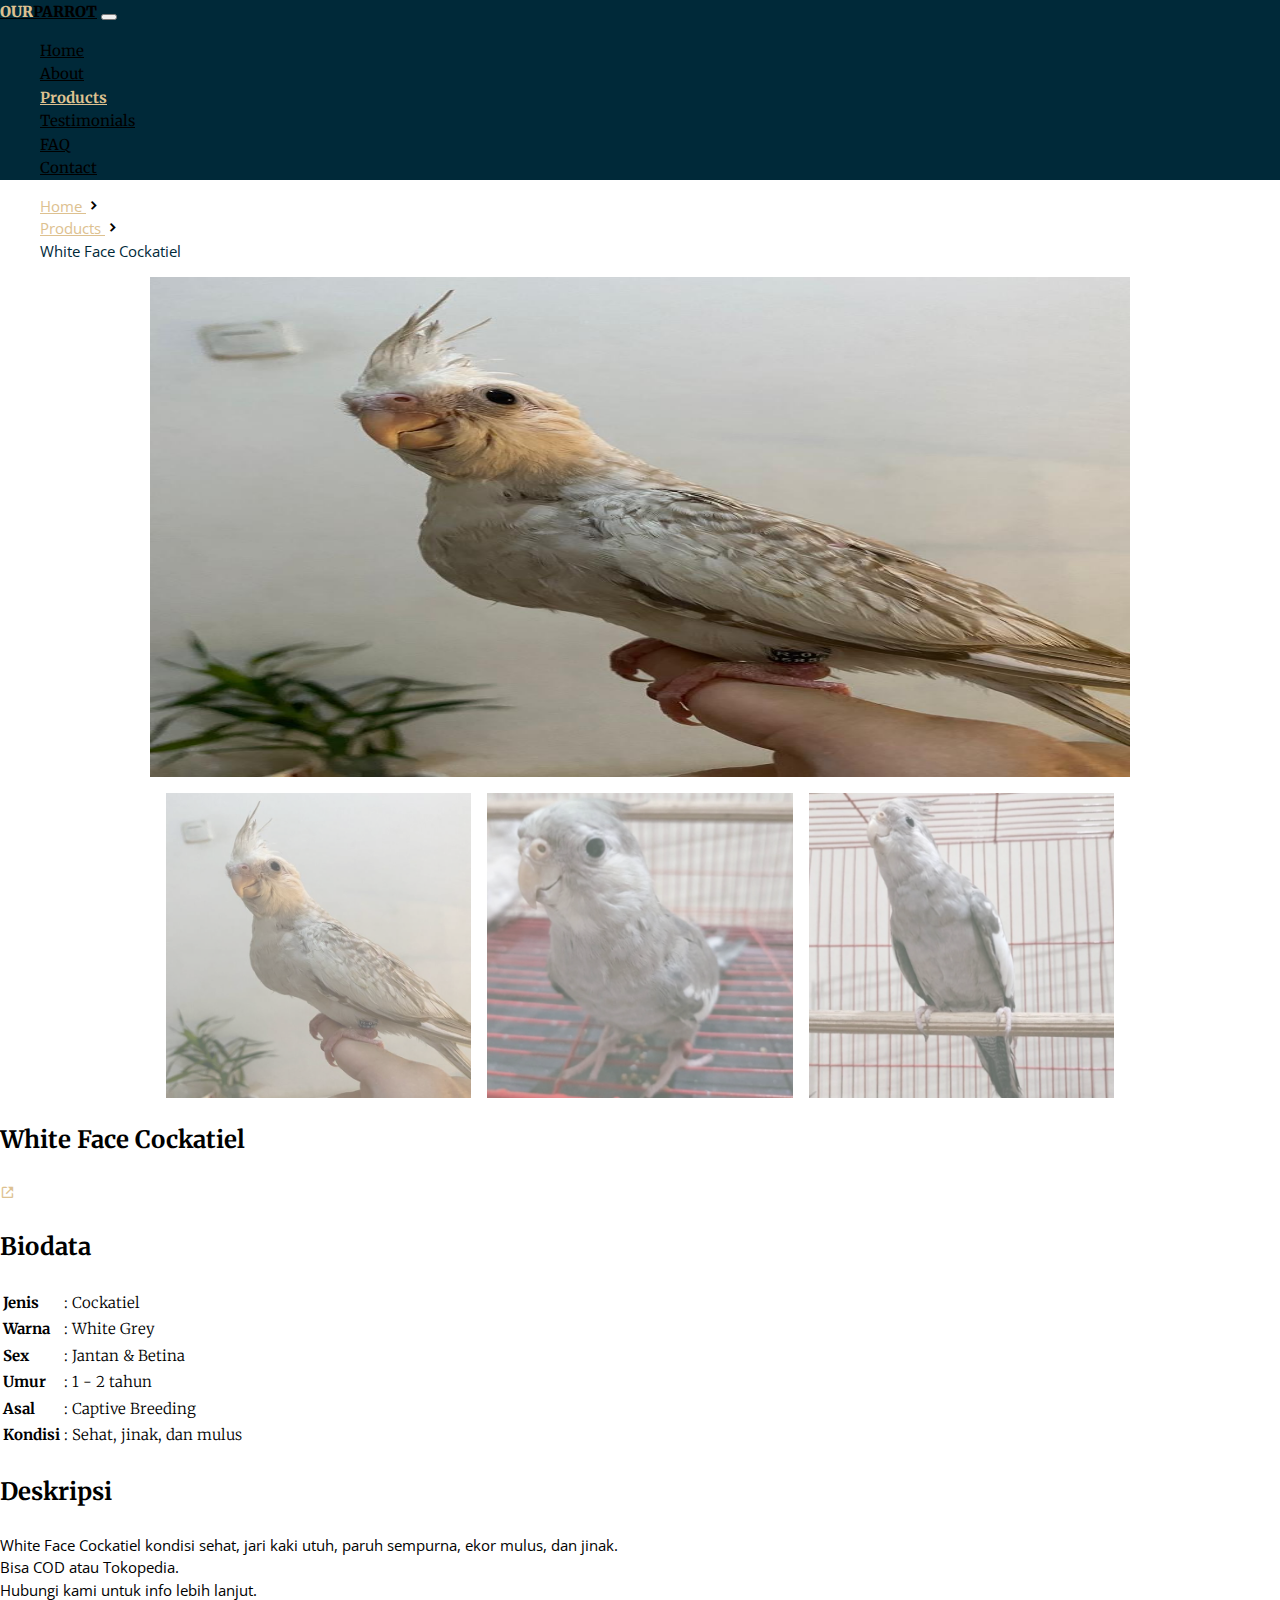
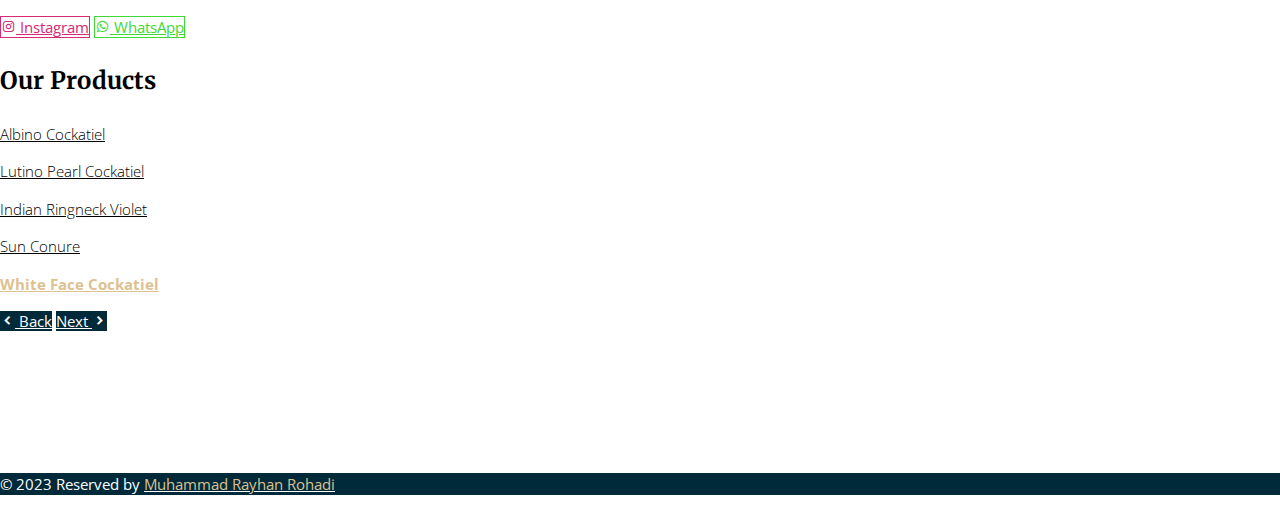
<file: white-face-cockatiel.html>
<!DOCTYPE html>
<html lang="en">
  <head>
    <meta charset="UTF-8" />
    <meta http-equiv="X-UA-Compatible" content="IE=edge" />
    <meta name="viewport" content="width=device-width, initial-scale=1.0" />
    <title>White Face Cockatiel</title>
    <link rel="icon" href="assets/logoweb.png" />
    <!-- Bootstrap CSS -->
    <link href="https://cdn.jsdelivr.net/npm/bootstrap@5.3.0-alpha1/dist/css/bootstrap.min.css" rel="stylesheet" integrity="sha384-GLhlTQ8iRABdZLl6O3oVMWSktQOp6b7In1Zl3/Jr59b6EGGoI1aFkw7cmDA6j6gD" crossorigin="anonymous" />
    <!-- Google Fonts -->
    <link rel="preconnect" href="https://fonts.googleapis.com" />
    <link rel="preconnect" href="https://fonts.gstatic.com" crossorigin />
    <link href="https://fonts.googleapis.com/css2?family=Merriweather:wght@400;700;900&family=Open+Sans:wght@300;400&display=swap" rel="stylesheet" />
    <link rel="stylesheet" href="https://fonts.googleapis.com/css2?family=Material+Symbols+Sharp:opsz,wght,FILL,GRAD@48,700,1,-25" />
    <!-- Boxicons -->
    <link href="https://unpkg.com/boxicons@2.1.4/css/boxicons.min.css" rel="stylesheet" />
    <!-- Font Awesome -->
    <link href="https://cdnjs.cloudflare.com/ajax/libs/font-awesome/6.0.0/css/all.min.css" rel="stylesheet" />
    <!-- W3 CSS -->
    <link rel="stylesheet" href="https://www.w3schools.com/w3css/4/w3.css" />
    <!-- Custom CSS -->
    <link rel="stylesheet" href="style.css" />
  </head>
  <body>
    <header>
      <!-- NavBar -->
      <nav class="navbar navbar-expand-lg navbar-dark fixed-top py-3">
        <div class="container">
          <a class="navbar-brand" href="#"><span>OUR</span>PARROT</a>
          <button class="navbar-toggler" type="button" data-bs-toggle="collapse" data-bs-target="#navbarNav" aria-controls="navbarNav" aria-expanded="false" aria-label="Toggle navigation">
            <span class="navbar-toggler-icon"></span>
          </button>
          <div class="collapse navbar-collapse d-lg-flex justify-content-lg-end align-items-lg-center" id="navbarNav">
            <ul class="navbar-nav">
              <li class="nav-item">
                <a class="nav-link me-3" href="index.html">Home</a>
              </li>
              <li class="nav-item">
                <a class="nav-link me-3" href="index.html#about">About</a>
              </li>
              <li class="nav-item">
                <a class="nav-link me-3 active" href="index.html#products">Products</a>
              </li>
              <li class="nav-item">
                <a class="nav-link me-3" href="index.html#testimonials">Testimonials</a>
              </li>
              <li class="nav-item">
                <a class="nav-link me-3" href="index.html#faq">FAQ</a>
              </li>
              <li class="nav-item">
                <a class="nav-link me-3" href="index.html#contact">Contact</a>
              </li>
            </ul>
          </div>
        </div>
      </nav>
    </header>

    <!-- Deskripsi Product -->
    <div class="container mt-5">
      <div class="container-fluid">
        <nav class="pt-5" style="--bs-breadcrumb-divider: ''" aria-label="breadcrumb">
          <ol class="breadcrumb">
            <li class="breadcrumb-item"><a href="index.html#home" class="text-decoration-none" style="color: #ddc190 !important">Home </a> <i class="bx bxs-chevron-right"></i></li>
            <li class="breadcrumb-item"><a href="index.html#products" class="text-decoration-none" style="color: #ddc190 !important">Products </a> <i class="bx bxs-chevron-right"></i></li>
            <li class="breadcrumb-item active" aria-current="page" style="color: #002939 !important">White Face Cockatiel</li>
          </ol>
        </nav>
      </div>
      <div class="row">
        <div class="col-lg-4 col-md-6">
          <div class="container-fuild text-center pt-4">
            <!-- <a class="btn" data-bs-toggle="modal" data-bs-target="#exampleModal0">
              <img src="assets/galleryWhiteFaceCockatiel.jpg" class="img-fluid image-product w-50" alt="White Face Cockatiel" />
            </a> -->
            <div class="w3-content">
              <div class="container-image">
                <img class="mySlides img-fluid mx-auto" src="assets/galleryWhiteFaceCockatiel.jpg" style="height: 500px" />
                <img class="mySlides img-fluid mx-auto" src="assets/galleryWhiteFaceCockatiel1.jpg" style="height: 500px; display: none" />
                <img class="mySlides img-fluid mx-auto" src="assets/galleryWhiteFaceCockatiel2.jpg" style="height: 500px; display: none" />
              </div>
              <div class="w3-row-padding w3-section">
                <div class="w3-col s4">
                  <img class="demo w3-opacity w3-hover-opacity-off" src="assets/galleryDescWhiteFaceCockatiel.jpg" style="width: 100%; cursor: pointer" onclick="currentDiv(1)" />
                </div>
                <div class="w3-col s4">
                  <img class="demo w3-opacity w3-hover-opacity-off" src="assets/galleryDescWhiteFaceCockatiel1.jpg" style="width: 100%; cursor: pointer" onclick="currentDiv(2)" />
                </div>
                <div class="w3-col s4">
                  <img class="demo w3-opacity w3-hover-opacity-off" src="assets/galleryDescWhiteFaceCockatiel2.jpg" style="width: 100%; cursor: pointer" onclick="currentDiv(3)" />
                </div>
              </div>
            </div>
          </div>
        </div>
        <div class="col-lg-5 col-md-6">
          <div class="deskripsi w-100 py-4 px-3">
            <div class="d-flex justify-content-center justify-content-md-start justify-content-lg-start">
              <p class="pb-2 heading">White Face Cockatiel</p>
              <a href="https://www.petsmont.com/blogs/pets/everything-you-need-to-know-about-the-white-faced-cockatiel" target="_blank" class="text-decoration-none ps-1"><i class="bx bx-link-external" style="color: #ddc190"></i></a>
            </div>

            <p class="heading fs-5 pt-3">Biodata</p>
            <table class="table table-borderless pt-3 mx-auto">
              <tr>
                <td class="table-left">Jenis</td>
                <td class="table-right">: Cockatiel</td>
              </tr>
              <tr>
                <td class="table-left">Warna</td>
                <td class="table-right">: White Grey</td>
              </tr>
              <tr>
                <td class="table-left">Sex</td>
                <td class="table-right">: Jantan & Betina</td>
              </tr>
              <tr>
                <td class="table-left">Umur</td>
                <td class="table-right">: 1 - 2 tahun</td>
              </tr>
              <tr>
                <td class="table-left">Asal</td>
                <td class="table-right">: Captive Breeding</td>
              </tr>
              <tr>
                <td class="table-left">Kondisi</td>
                <td class="table-right">: Sehat, jinak, dan mulus</td>
              </tr>
            </table>
            <div class="deskripsi-product">
              <p class="heading fs-5 pt-3 pb-1">Deskripsi</p>
              <p class="subheading">White Face Cockatiel kondisi sehat, jari kaki utuh, paruh sempurna, ekor mulus, dan jinak. <br />Bisa COD atau Tokopedia.<br />Hubungi kami untuk info lebih lanjut.</p>
            </div>
            <div class="d-flex justify-content-center justify-content-md-end pt-3">
              <a href="https://www.instagram.com/ourparrot_/" class="btn btn-ig p-2 me-4" target="_blank"><i class="bx bxl-instagram"></i> Instagram</a>
              <a href="https://wa.me/6285155223165" class="btn btn-wa p-2" target="_blank"><i class="bx bxl-whatsapp"></i> WhatsApp</a>
            </div>
          </div>
        </div>
        <div class="col-lg-3 d-lg-flex justify-content-center justify-content-lg-end d-none d-lg-block">
          <div class="pt-2">
            <p class="heading fs-5 pt-3">Our Products</p>
            <p><a href="albino-cockatiel.html" class="subHeading fs-6 fw-normal text-decoration-none">Albino Cockatiel</a></p>
            <p><a href="lutino-pearl-cockatiel.html" class="subHeading fs-6 fw-normal text-decoration-none">Lutino Pearl Cockatiel</a></p>
            <p><a href="indian-ringneck-violet.html" class="subHeading fs-6 fw-normal text-decoration-none">Indian Ringneck Violet</a></p>
            <p><a href="sun-conure.html" class="subHeading fs-6 fw-normal text-decoration-none">Sun Conure</a></p>
            <p><a href="#" class="subHeading fs-6 fw-normal active text-decoration-none">White Face Cockatiel</a></p>
          </div>
        </div>
      </div>

      <div class="d-flex justify-content-between pt-5">
        <a href="sun-conure.html" class="btn btn-product"><i class="bx bxs-chevron-left"></i> Back</a>
        <a href="#.html" class="btn btn-product disabled">Next <i class="bx bxs-chevron-right"></i></a>
      </div>
    </div>

    <!-- Footer -->
    <footer>
      <div class="container pt-5 pb-2">
        <p class="text-center">
          © 2023 Reserved by <a href="https://www.instagram.com/mrayhanrohadi/" class="text-decoration-none" target="_blank"><span>Muhammad Rayhan Rohadi</span> </a>
        </p>
      </div>
    </footer>

    <!-- Back to top button -->
    <a class="btn btn-floating btn-lg" id="btn-back-to-top">
      <i class="fas fa-arrow-up"></i>
    </a>

    <!-- JavaScript Bootstrap -->
    <script src="https://cdn.jsdelivr.net/npm/bootstrap@5.3.0-alpha1/dist/js/bootstrap.bundle.min.js" integrity="sha384-w76AqPfDkMBDXo30jS1Sgez6pr3x5MlQ1ZAGC+nuZB+EYdgRZgiwxhTBTkF7CXvN" crossorigin="anonymous"></script>
    <!-- Custom JS -->
    <script src="script.js"></script>
  </body>
</html>
</file>
<file: style.css>
:root {
  /* Color */
  --primaryColor: #002939;
  --secondaryColor: #ddc190;
  --anotherColor: #dcb268;

  /* Font */
  --mainFont: 'Open Sans', sans-serif;
  --headingFont: 'Merriweather', serif;
}
* {
  box-sizing: border-box !important;
}

body {
  font-family: var(--mainFont);
}
.heading {
  font-family: var(--headingFont);
  font-size: 24px;
  font-weight: 700;
}
.subHeading {
  font-weight: 300;
}
.section-margin {
  padding-top: 110px;
}
.strip {
  display: inline-block;
  width: 45px;
  height: 3px;
  background-color: var(--primaryColor);
  margin-bottom: 5px;
  margin-right: 10px;
}

/* NavBar */
.navbar {
  background-color: var(--primaryColor) !important;
}
.navbar-brand {
  font-family: var(--headingFont);
  font-weight: 900;
}
.navbar-brand span {
  color: var(--secondaryColor);
}
.nav-link {
  font-family: var(--headingFont);
}
.nav-link.active {
  font-weight: 700;
  color: var(--secondaryColor) !important;
}

/* Home */
.home {
  background-color: var(--primaryColor);
  height: 650px;
  padding-top: 10rem;
}
.home .heading {
  color: var(--secondaryColor);
}
.btn-home a {
  background-color: var(--secondaryColor);
  font-family: var(--headingFont);
  font-weight: 700;
}
.btn-home a:hover {
  background-color: var(--primaryColor);
  border: 1px solid var(--secondaryColor);
  color: var(--secondaryColor);
}

/* About */
.about span {
  color: var(--anotherColor);
}
.btn-sosmed {
  background-color: var(--secondaryColor) !important;
  color: var(--primaryColor) !important;
}
.btn-sosmed:hover {
  background-color: white !important;
  color: var(--secondaryColor) !important;
  border: 1px solid var(--secondaryColor) !important;
}

/* Service */
.service span {
  color: var(--anotherColor);
}
.card {
  background-color: var(--primaryColor) !important;
  color: #fff;
}

/* Product */
.product span {
  color: var(--anotherColor);
}
.popular .img-box {
  border: 2px solid var(--primaryColor);
  height: 300px;
  background-color: rgba(173, 169, 169, 0.313);
}
.popular .card-product {
  width: 230px;
}
.detail-product .label {
  background-color: var(--primaryColor);
  color: white;
}
.detail-product .label:hover {
  background-color: white;
  color: var(--primaryColor);
  border: 1px solid var(--primaryColor);
}
.detail-product button {
  border: 2px solid var(--secondaryColor);
  color: var(--secondaryColor);
  font-size: 1.8rem;
}
.detail-product button:hover {
  background-color: var(--secondaryColor);
  color: var(--primaryColor);
}

/* Modal Product */
.modal-body .img-fluid {
  height: 500px;
  display: block;
  margin: 0 auto;
  border-radius: 8px;
  border: 1px solid var(--primaryColor) !important;
}

/* Detail Product */
.image-product {
  width: 30%;
  border: 2px solid var(--primaryColor) !important;
  border-radius: 6px;
}
.image-gallery {
  border: 2px solid var(--primaryColor);
  background-color: rgba(173, 169, 169, 0.313);
  overflow: hidden;
}
.image-gallery .img-fluid {
  height: 300px;
  width: 300px;
}
.btn-tutup {
  background-color: var(--primaryColor) !important;
  color: white !important;
}
.btn-tutup:hover {
  background-color: white !important;
  color: var(--primaryColor) !important;
  border: 1px solid var(--primaryColor) !important;
}
.btn-wa {
  background-color: white !important;
  color: #3ed935 !important;
  border: 1px solid #3ed935 !important;
}
.btn-wa:hover {
  background-color: #3ed935 !important;
  color: white !important;
}
.btn-ig {
  background-color: white !important;
  color: #d62976 !important;
  border: 1px solid #d62976 !important;
}
.btn-ig:hover {
  background-color: #d62976 !important;
  color: white !important;
}

.table .table-left {
  font-family: var(--headingFont);
  font-size: 15px;
  font-weight: 700;
}
.table .table-right {
  font-family: var(--headingFont);
  font-size: 15px;
  font-weight: 300;
}
.btn-product {
  background-color: var(--primaryColor) !important;
  color: white !important;
}
.btn-product:hover {
  background-color: white !important;
  color: var(--primaryColor) !important;
  border: 1px solid var(--primaryColor) !important;
}
.subHeading.active {
  font-weight: 700;
  color: var(--secondaryColor) !important;
}
.container-image {
  width: 100%;
  max-height: 500px;
}
.container-image .mySlides {
  width: 100%;
}

/* Testimonial */
.carousel-control-prev-icon,
.carousel-control-next-icon {
  background-color: var(--primaryColor) !important;
}

/* FAQ */
.faq .accordion-button {
  background-color: var(--primaryColor) !important;
  color: white !important;
}
.faq a {
  text-decoration: none;
  color: var(--secondaryColor) !important;
}

/* Contact */
.contact span {
  color: var(--anotherColor);
}
.contact-banner {
  background-color: var(--primaryColor);
}
.contact-banner .contact-banner-body {
  color: white;
}
.contact-banner .btn-contact a {
  background-color: var(--secondaryColor);
  font-family: var(--headingFont);
  font-weight: 700;
}
.contact-banner .btn-contact a:hover {
  background-color: var(--primaryColor);
  border: 1px solid var(--secondaryColor);
  color: var(--secondaryColor);
}

/* Footer */
footer {
  background-color: var(--primaryColor);
  color: white;
  margin-top: 140px;
}
footer a {
  color: white;
}
footer a span {
  color: var(--secondaryColor);
}
li {
  list-style-type: none;
}
links {
  border: 2px solid --secondaryColor;
}

/* Back to Top Button */
#btn-back-to-top {
  position: fixed;
  bottom: 20px;
  right: 20px;
  display: none;
  background-color: var(--secondaryColor);
  color: var(--primaryColor);
  z-index: 9999;
}

/* Media Querry */
@media screen and (min-width: 768px) {
  .home {
    padding-top: 14rem;
  }
  .home .heading {
    font-size: 36px;
  }
  .popular i {
    font-size: 2rem;
  }
  .container-image .mySlides {
    width: 100%;
  }
}

@media screen and (min-width: 992px) {
  .home .content-left {
    padding-bottom: 40px;
  }
  .home .heading {
    font-size: 46px;
  }
  .home .subHeading {
    font-size: 20px;
  }
  .home .img1 {
    left: 20%;
    bottom: -10%;
    height: 550px;
  }
  .home .img2 {
    right: 0;
    top: -20%;
    height: 132px;
  }
  .home .container,
  .home .row {
    height: 100%;
  }
  .container-image .mySlides {
    width: 100%;
  }
}
</file>
